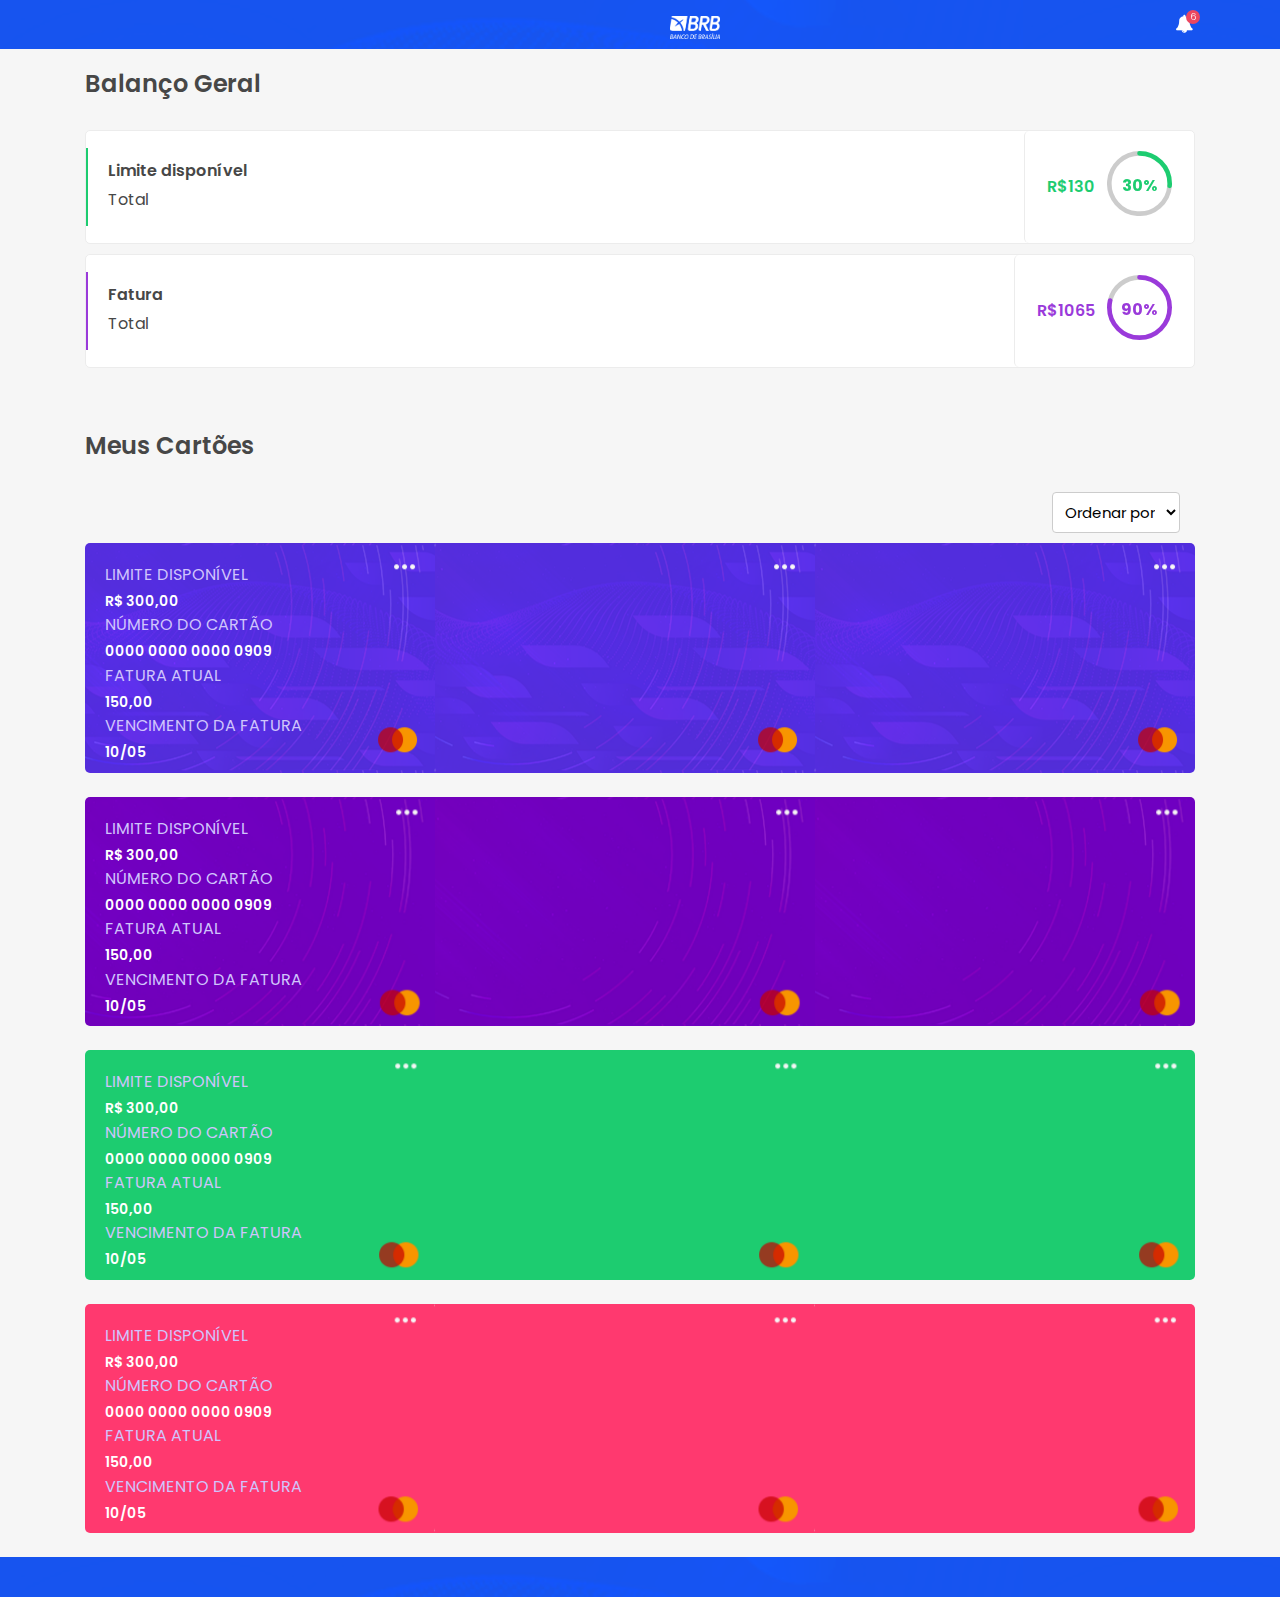
<file: home.html>
<!DOCTYPE html>
<html lang="pt-br">

<head>
    <meta charset="UTF-8">
    <meta name="viewport" content="width=device-width, initial-scale=1.0">
    <meta http-equiv="X-UA-Compatible" content="IE=edge" />
    <title>Protótipo Mirage</title>

    <!-- Stylesheet File -->
    <link rel="stylesheet" href="assets/css/vendor.css">
    <link rel="stylesheet" href="assets/css/style.css">
    <link rel="stylesheet" href="assets/css/responsive.css">
</head>

<body>
    <!-- preloader area start -->
    <div class="preloader" id="preloader">
        <div class="preloader-inner">
            <div class="spinner">
                <div class="dot1"></div>
                <div class="dot2"></div>
            </div>
        </div>
    </div>
    <!-- preloader area end -->

    <!-- header start -->
    <div class="header-area" style="background-image: url(assets/img/bg/1.png);">
        <div class="container">
            <div class="row">
                <div class="col-sm-7 col-7 text-right">
                    <a href="home.html" class="logo">
                        <img src="assets/img/logo.png" alt="logo">
                    </a>
                </div>
                <div class="col-sm-5 col-5 text-right">
                    <ul class="header-right">
                        <li>
                            <a href="#">
                                <i class="fa fa-bell animated infinite swing"></i>
                                <span class="badge">6</span>
                            </a>
                        </li>
                    </ul>
                </div>
            </div>
        </div>
    </div>
    
    <div class="goal-area pd-top-40">
        <div class="container">
            <div class="section-title">
                <h3 class="title">Balanço Geral</h3>
            </div>
            <div class="single-goal single-goal-one">
                <div class="row">
                    <div class="col-7 pr-0">
                        <div class="details">
                            <h6>Limite disponível</h6>
                            <p>Total</p>
                        </div>
                    </div>
                    <div class="col-5 pl-0">
                        <div class="circle-inner circle-inner-one">
                            <h6 class="goal-amount">R$130</h6>
                            <div class="chart-circle" data-value="0.30"><canvas width="58" height="58"></canvas>
                                <canvas width="52" height="52"></canvas>
                                <div class="chart-circle-value text-center">30%</div>
                            </div>
                        </div>
                    </div>
                </div>
            </div>
            <div class="single-goal single-goal-two">
                <div class="row">
                    <div class="col-7 pr-0">
                        <div class="details">
                            <h6>Fatura</h6>
                            <p>Total</p>
                        </div>
                    </div>
                    <div class="col-5 pl-0">
                        <div class="circle-inner circle-inner-two">
                            <h6 class="goal-amount">R$1065</h6>
                            <div class="chart-circle" data-value="0.90"><canvas width="58" height="58"></canvas>
                                <canvas width="52" height="52"></canvas>
                                <div class="chart-circle-value text-center">90%</div>
                            </div>
                        </div>
                    </div>
                </div>
            </div>
            
        </div>
    </div> 

  <!--Começo da area de cartão -->
 <div class="cart-area pd-top-15">
        <div class="container">
            <div class="section-title">
                <br>
                <h3 class="title">Meus Cartões</h3>      
            </div>
            <div class="col-sm-12 col-12 text-right">
                <select id="dropdown">
                    <option value="">Ordenar por</option>
                    <option value="opcao1">Opção 1</option>
                    <option value="opcao2">Opção 2</option>
                    <option value="opcao3">Opção 3</option>
                </select>
            </div>
            <div class="ba-cart-inner" style="background-image: url(assets/img/bg/4.png);">
                <p>Limite disponível</p>
                <h4>R$ 300,00</h4>
                <p>Número do Cartão</p>
                <h5>0000 0000 0000 0909</h5>
                <p>Fatura atual</p>
                <h5>150,00</h5>
                <p>Vencimento da Fatura</p>
                <h5>10/05</h5>
                </div>
            <br>
            <div class="ba-cart-inner" style="background-image: url(assets/img/bg/11.png);">
                <p>Limite disponível</p>
                <h4>R$ 300,00</h4>
                <p>Número do Cartão</p>
                <h5>0000 0000 0000 0909</h5>
                <p>Fatura atual</p>
                <h5>150,00</h5>
                <p>Vencimento da Fatura</p>
                <h5>10/05</h5>
            </div>
            <br>
            <div class="ba-cart-inner" style="background-image: url(assets/img/bg/13.png);">
                <p>Limite disponível</p>
                <h4>R$ 300,00</h4>
                <p>Número do Cartão</p>
                <h5>0000 0000 0000 0909</h5>
                <p>Fatura atual</p>
                <h5>150,00</h5>
                <p>Vencimento da Fatura</p>
                <h5>10/05</h5>
            </div>
            <br>
            <div class="ba-cart-inner" style="background-image: url(assets/img/bg/10.png);">
                <p>Limite disponível</p>
                <h4>R$ 300,00</h4>
                <p>Número do Cartão</p>
                <h5>0000 0000 0000 0909</h5>
                <p>Fatura atual</p>
                <h5>150,00</h5>
                <p>Vencimento da Fatura</p>
                <h5>10/05</h5>
            </div>
            <br>
            </div>      
    </div>
<!--End da area de cartão -->
    <!-- Footer Area -->
    <div class="footer-area">
        <div class="footer-top text-center" style="background-image: url(assets/img/bg/1.png);">    
        </div>
    </div>

    <!-- All Js File here -->
    <script src="assets/js/vendor.js"></script>
    <script src="assets/js/main.js"></script>
    
</body>

</html>
</file>
<file: assets/css/style.css>
@charset "UTF-8";
/*--------------------------------------------------------------
>>> TABLE OF CONTENTS:
----------------------------------------------------------------
# Global
    ## Global
    ## Mixins
    ## Theme
    ## Variables
    ## Common

# Sections
    ## Nav Bar
    ## Banner
    ## Brand Area
    ## Footer

# Elements
    ## Flaticon

--------------------------------------------------------------*/
/*----------------------------------------------
    # Typography
----------------------------------------------*/
@import url("https://fonts.googleapis.com/css?family=Poppins:300,400,400i,500,500i,600,600i,700,700&display=swap");
:root {
  --main-color: #6236ff;
  --heading-color: #474747;
  --paragraph-color: #474747;
  --heading-font: "Poppins", sans-serif;
  --body-font: "Poppins", sans-serif;
}

html {
  -webkit-text-size-adjust: 100%;
  -ms-text-size-adjust: 100%;
  overflow-x: hidden;
  font-family: var(--body-font);
}

* {
  box-sizing: border-box;
  outline: none;
  -moz-osx-font-smoothing: grayscale;
  /* Firefox */
  -webkit-font-smoothing: antialiased;
  /* WebKit  */
}

body {
  margin: 0;
  color: var(--paragraph-color);
  overflow-x: hidden;
  font-family: var(--body-font);
  background: #f6f6f6;
  font-size: 16px;
}

h1 {
  font-size: 36px;
  line-height: 1.2833333333;
}

h2 {
  font-size: 30px;
  line-height: 1.2380952381;
}

h3 {
  font-size: 24px;
  line-height: 2.0;
}

h4 {
  font-size: 14px;
  line-height: 0.6;
}

h5 {
  font-size: 14px;
  line-height: 0.6;
}

h6 {
  font-size: 16px;
  line-height: 1.2380952381;
}

h1,
h2,
h3,
h4,
h5,
h6 {
  color: var(--heading-color);
  font-family: var(--heading-font);
  font-weight: 600;
}

p {
  color: var(--paragraph-color);
  -webkit-hyphens: auto;
  hyphens: auto;
  margin-bottom: 10px;
}

a {
  color: inherit;
  text-decoration: none;
  color: var(--paragraph-color);
}

a,
a:hover,
a:focus,
a:active {
  text-decoration: none;
  outline: none;
  color: inherit;
}

pre {
  word-break: break-word;
}

a i {
  padding: 0 2px;
}

img {
  max-width: 100%;
}

ol {
  counter-reset: counter;
  padding-left: 0;
}

ol li {
  list-style: none;
  margin-bottom: 1rem;
}

ol li:before {
  counter-increment: counter;
  content: counter(counter);
  font-weight: 500;
  margin-right: 10px;
}

/*input and button type focus outline disable*/
input[type=text]:focus,
input[type=email]:focus,
input[type=url]:focus,
input[type=password]:focus,
input[type=search]:focus,
input[type=tel]:focus,
input[type=number]:focus,
textarea:focus,
input[type=button]:focus,
input[type=reset]:focus,
input[type=submit]:focus,
select:focus {
  outline: none;
  box-shadow: none;
  border: 1px solid #ddd;
}

.no-gutter.row,
.no-gutter.container,
.no-gutter.container-fluid {
  margin-left: 0;
  margin-right: 0;
  padding-left: 0;
  padding-right: 0;
}

.no-gutter > [class^=col-] {
  padding-left: 0;
  padding-right: 0;
}

.no-gutter[class^=col-] {
  padding-left: 0;
  padding-right: 0;
}

.h-100vh {
  height: 100vh;
}

code {
  color: #faa603;
}

.check-list {
  margin: 0;
  padding: 0;
  list-style: none;
}
.check-list li {
  display: block;
  padding-left: 20px;
  position: relative;
  z-index: 0;
}
.check-list li:after {
  position: absolute;
  left: 0;
  top: 0;
  font-family: "fontawesome";
  content: "";
  color: var(--main-color);
}

.site-main .comment-navigation,
.site-main .posts-navigation,
.site-main .post-navigation {
  clear: both;
}

.comment-navigation .nav-previous,
.posts-navigation .nav-previous,
.post-navigation .nav-previous {
  float: left;
  width: 50%;
}

.comment-navigation .nav-next,
.posts-navigation .nav-next,
.post-navigation .nav-next {
  float: right;
  text-align: right;
  width: 50%;
}

.comment-navigation .nav-previous > a,
.posts-navigation .nav-previous > a,
.post-navigation .nav-previous > a,
.comment-navigation .nav-next > a,
.posts-navigation .nav-next > a,
.post-navigation .nav-next > a {
  transition: 0.3s ease-in;
}

.comment-navigation .nav-previous:hover > a,
.posts-navigation .nav-previous:hover > a,
.post-navigation .nav-previous:hover > a,
.comment-navigation .nav-next:hover > a,
.posts-navigation .nav-next:hover > a,
.post-navigation .nav-next:hover > a {
  color: var(--main-color);
}

.comment-list li {
  list-style: none;
}

.h-100vh {
  height: 100vh;
}

.position-relative {
  position: relative;
}

/*--------------------------------------------------------------
# Accessibility
--------------------------------------------------------------*/
/* Text meant only for screen readers. */
.screen-reader-text {
  border: 0;
  clip: rect(1px, 1px, 1px, 1px);
  -webkit-clip-path: inset(50%);
          clip-path: inset(50%);
  height: 1px;
  margin: -1px;
  overflow: hidden;
  padding: 0;
  position: absolute !important;
  width: 1px;
  word-wrap: normal !important;
  /* Many screen reader and browser combinations announce broken words as they would appear visually. */
}

.screen-reader-text:focus {
  background-color: #f1f1f1;
  border-radius: 3px;
  box-shadow: 0 0 2px 2px rgba(0, 0, 0, 0.6);
  clip: auto !important;
  -webkit-clip-path: none;
          clip-path: none;
  color: #21759b;
  display: block;
  font-size: 15px;
  font-size: 0.875rem;
  font-weight: bold;
  height: auto;
  left: 5px;
  line-height: normal;
  padding: 15px 23px 14px;
  text-decoration: none;
  top: 5px;
  width: auto;
  z-index: 100000;
  /* Above WP toolbar. */
}

/* Do not show the outline on the skip link target. */
#content[tabindex="-1"]:focus {
  outline: 0;
}

/*--------------------------------------------------------------
# Globals
--------------------------------------------------------------*/
/*--------------------------------------------------------------
# Alignments
--------------------------------------------------------------*/
.alignleft {
  float: left;
  clear: both;
  margin-right: 20px;
}

.alignright {
  float: right;
  clear: both;
  margin-left: 20px;
}

.aligncenter {
  clear: both;
  display: block;
  margin: 0 auto 1.75em;
}

.alignfull {
  margin: 1.5em 0;
  max-width: 100%;
}

.alignwide {
  max-width: 1100px;
}

/*--------------------------------------------------------------
# Clearings
--------------------------------------------------------------*/
.clear:before,
.clear:after,
.entry-content:before,
.entry-content:after,
.comment-content:before,
.comment-content:after,
.site-header:before,
.site-header:after,
.site-content:before,
.site-content:after,
.site-footer:before,
.site-footer:after {
  content: "";
  display: table;
  table-layout: fixed;
}

.clear:after,
.entry-content:after,
.comment-content:after,
.site-header:after,
.site-content:after,
.site-footer:after {
  clear: both;
}

/*--------------------------------------------------------------
## Posts and pages
--------------------------------------------------------------*/
.sticky {
  display: block;
}

.updated:not(.published) {
  display: none;
}

/*--------------------------------------------------------------
# Media
--------------------------------------------------------------*/
.page-content .wp-smiley,
.entry-content .wp-smiley,
.comment-content .wp-smiley {
  border: none;
  margin-bottom: 0;
  margin-top: 0;
  padding: 0;
}

/* Make sure embeds and iframes fit their containers. */
embed,
iframe,
object {
  max-width: 100%;
}

/* Make sure logo link wraps around logo image. */
.custom-logo-link {
  display: inline-block;
}

/*--------------------------------------------------------------
## Captions
--------------------------------------------------------------*/
.wp-caption {
  margin-bottom: 1.5em;
  max-width: 100%;
  clear: both;
}

.wp-caption img[class*=wp-image-] {
  display: block;
  margin-left: auto;
  margin-right: auto;
}

.wp-caption .wp-caption-text {
  margin: 0.8075em 0;
}

.wp-caption-text {
  text-align: center;
}

/*----------------------------------------
    # Unit test
------------------------------------------*/
.wp-link-pages a {
  margin: 0 5px;
  transition: 0.3s ease-in;
}

.wp-link-pages {
  margin-bottom: 30px;
  margin-top: 25px;
}

.wp-link-pages span,
.wp-link-pages a {
  border: 1px solid #e2e2e2;
  padding: 5px 15px;
  display: inline-block;
}

.wp-link-pages .current,
.wp-link-pages a:hover {
  background-color: var(--main-color);
  color: #fff;
  border-color: var(--main-color);
}

.wp-link-pages span:first-child {
  margin-right: 5px;
}

dl,
ol,
ul {
  padding-left: 15px;
}

.post-password-form input {
  display: block;
  border: 1px solid #e2e2e2;
  height: 50px;
  border-radius: 3px;
  padding: 0 20px;
}

.post-password-form label {
  font-weight: 600;
  color: #333;
}

.post-password-form input[type=submit] {
  width: 100px;
  height: 50px;
  background-color: var(--main-color);
  color: #fff;
  font-size: 15px;
  font-weight: 600;
  letter-spacing: 1px;
  border: none;
  cursor: pointer;
  transition: 0.3s ease-in;
}

.post-password-form input[type=submit]:hover {
  background-color: #121A2F;
}

/*---------------------------------------
    ## Back Top
---------------------------------------*/
.custom-gutters-20 > .col,
.custom-gutters-20 > [class*=col-] {
  padding-right: 10px;
  padding-left: 10px;
}

.back-to-top {
  position: fixed;
  right: 30px;
  bottom: 30px;
  width: 50px;
  height: 50px;
  color: #fff;
  background-color: #6236ff;
  text-align: center;
  line-height: 60px;
  border-radius: 50%;
  z-index: 99;
  font-size: 30px;
  cursor: pointer;
  box-shadow: 0 0 5px rgba(0, 0, 0, 0.1);
  display: none;
}
.back-to-top i {
  animation: scrolltop 2s infinite;
}

@keyframes scrolltop {
  from {
    transform: translate3d(0, 0px, 0);
    filter: alpha(opacity=0);
    opacity: 0;
    -ms-filter: "progid:DXImageTransform.Microsoft.Alpha(Opacity=0)";
  }
  10% {
    transform: translate3d(0, -3px, 0);
    filter: alpha(opacity=100);
    opacity: 1;
    -ms-filter: "progid:DXImageTransform.Microsoft.Alpha(Opacity=100)";
  }
  to {
    transform: translate3d(0, -15px, 0);
    filter: alpha(opacity=0);
    opacity: 0;
    -ms-filter: "progid:DXImageTransform.Microsoft.Alpha(Opacity=0)";
  }
}
/*-------------------------
    ## Common Padding Css
---------------------------*/
.pd-top-36 {
  padding-top: 36px;
}

.pd-top-40 {
  padding-top: 40px;
}

.pd-bottom-35 {
  padding-bottom: 35px;
}

.pd-bottom-40 {
  padding-bottom: 40px;
}

.mg-top-30 {
  margin-top: 30px;
}

.mg-top-50 {
  margin-top: 51px;
}

.mg-top-35 {
  margin-top: 35px;
}

.mg-top-40 {
  margin-top: 40px;
}

.mg-bottom-35 {
  margin-bottom: 35px;
}

.mg-bottom-40 {
  margin-bottom: 40px;
}

/*---------------------------------------
    ## Button
---------------------------------------*/
.btn {
  border: 0;
  height: 50px;
  line-height: 50px;
  font-size: 14px;
  padding: 0 25px;
  transition: all 0.3s ease-in;
  border-radius: 4px;
}
.btn:hover {
  color: #fff;
  opacity: 0.7;
}
.btn:focus {
  box-shadow: none;
  color: #fff;
  outline: 0;
  opacity: 0.7;
}
.btn:active {
  box-shadow: none;
  color: #fff;
  outline: 0;
  opacity: 0.7;
}
.btn i {
  padding-left: 10px;
}

.btn-large {
  border: 0;
  height: 70px;
  line-height: 70px;
  font-size: 20px;
  padding: 0 25px;
  transition: all 0.3s ease-in;
  border-radius: 5px;
  font-weight: 500;
  display: inline-block;
  text-align: center;
}
.btn-large:hover {
  color: #fff;
  opacity: 0.7;
}
.btn-large:focus {
  box-shadow: none;
  color: #fff;
  outline: 0;
  opacity: 0.7;
}
.btn-large:active {
  box-shadow: none;
  color: #fff;
  outline: 0;
  opacity: 0.7;
}
.btn-large i {
  padding-left: 10px;
}

.btn-gray {
  color: #fff;
  background: #dadada;
}

.btn-blue {
  color: #fff;
  background: #6236ff;
}

.btn-red {
  background: #f9376c;
  color: #fff;
}

.btn-purple {
  background: #7c00cf;
  color: #fff;
}

.btn-green {
  background: #1dcc70;
  color: #fff;
}

.readmore-btn {
  color: #6236ff;
  font-weight: 600;
  font-size: 16px;
  transition: 0.4s;
}

.btn-content-text {
  font-size: 14px;
  font-weight: 500;
}
.btn-content-text a {
  color: #ff396f;
}

/*-------------------------
    ## Background
---------------------------*/
.bg-gray {
  background: #f2f2f2;
}

.bg-user-setting:after {
  background-image: url("/../assets/img/bg/9.png") !important;
  background-size: cover !important;
  background-position: center !important;
  border-radius: 5px;
}

.bg-transaction-details::after {
  background-image: url("../../assets/img/bg/8.png") !important;
  background-size: cover !important;
  background-position: center !important;
  border-radius: 5px;
}

/*-------------------------
    ## section-title
---------------------------*/
.section-title {
  margin-bottom: 14px;
  overflow: hidden;
}
.section-title .title {
  padding-top: 20px;
  font-size: 24px;
  font-weight: 600;
  float: left;
  display: inline-block;
}
.section-title a {
  float: right;
  padding-top: 7px;
  color: #6236ff;
}
.section-title a i {
  font-size: 20px;
}
.section-title a.sub-delete {
  color: #ff396f;
}
.section-title.style-two .title {
  color: #fff;
}
.section-title.style-two a {
  color: #fff;
}
.section-title.style-three .title {
  float: none;
}
.section-title .count-title {
  color: #fff;
  background: #1dcc70;
  height: 28px;
  width: 28px;
  line-height: 28px;
  font-size: 15px;
  font-weight: 500;
  text-align: center;
  padding-top: 0;
  border-radius: 3px;
  display: inline-block;
}
.section-title .goal-title {
  color: #292929;
  background: #fff;
  display: inline-block;
  padding: 2px 4px;
}

/*-------------------------
    ## social-area Css
---------------------------*/
.social-area {
  list-style: none;
  padding: 0;
  margin: 0;
  display: inline-flex;
}
.social-area li {
  margin-right: 14px;
}
.social-area li a {
  border: 1px solid red;
  color: red;
  border-radius: 50%;
  height: 45px;
  width: 45px;
  line-height: 45px;
  text-align: center;
  transition: all 0.3s ease-in;
  display: block;
  font-size: 18px;
}
.social-area li a:hover {
  border: 1px solid #fff;
  background: #fff;
  box-shadow: 0px 0px 30px 0px rgba(204, 204, 204, 0.78);
}
.social-area li a:hover i {
  color: red;
}
.social-area li:last-child {
  margin-right: 0;
}

/*-------------------------
    ## Common Input Css
---------------------------*/
.single-input-wrap {
  position: relative;
}
.single-input-wrap .single-input {
  width: 65%;
  height: 60px;
  background: #fff;
  border: 1px solid #eaeaea;
  border-radius: 50px;
  box-shadow: 0px 22px 85.85px 15.15px rgba(223, 223, 223, 0.49);
  padding: 0 40px;
  font-size: 16px;
  color: red;
  line-height: 60px;
  margin-right: 8px;
  margin-bottom: 0;
}
.single-input-wrap .single-input:active, .single-input-wrap .single-input:focus {
  box-shadow: 0px 22px 85.85px 15.15px rgba(223, 223, 223, 0.49);
  outline: 0;
  border: 1px solid #eaeaea;
}
.single-input-wrap .single-input::placeholder {
  color: red;
}
.single-input-wrap .btn {
  box-shadow: 0px 22px 85.85px 15.15px rgba(223, 223, 223, 0.49);
}

/*-------------------------
    ## Preloader Css
---------------------------*/
.pre-wrap {
  position: fixed;
  content: "";
  transform: translate(-100%, -240%);
  font-size: 62px;
}

.preloader-inner {
  position: fixed;
  left: 0;
  top: 0;
  z-index: 999999999999;
  background-color: rgba(2, 48, 71, 0.8);
  width: 100%;
  height: 100%;
  display: flex;
  align-items: center;
  justify-content: center;
}
.preloader-inner .cancel-preloader {
  position: absolute;
  bottom: 30px;
  right: 30px;
}
.preloader-inner .cancel-preloader a {
  background-color: #fff;
  font-weight: 600;
  text-transform: capitalize;
  color: var(--main-color);
  width: 200px;
  height: 50px;
  text-align: center;
  line-height: 50px;
  border-radius: 30px;
  display: block;
  transition: all 0.3s ease-in;
}
.preloader-inner .cancel-preloader a:hover {
  background-color: var(--heading-color);
  color: #fff;
}

.spinner {
  margin: 120px auto;
  width: 60px;
  height: 60px;
  position: relative;
  text-align: center;
  animation: sk-rotate 2s infinite linear;
}

.dot1,
.dot2 {
  width: 60%;
  height: 60%;
  display: inline-block;
  position: absolute;
  top: 0;
  background-color: var(--main-color);
  border-radius: 100%;
  animation: sk-bounce 2s infinite ease-in-out;
}

.dot2 {
  top: auto;
  bottom: 0;
  animation-delay: -1s;
}
@keyframes sk-rotate {
  100% {
    transform: rotate(360deg);
    -webkit-transform: rotate(360deg);
  }
}
@keyframes sk-bounce {
  0%, 100% {
    transform: scale(0);
    -webkit-transform: scale(0);
  }
  50% {
    transform: scale(1);
    -webkit-transform: scale(1);
  }
}
/*----------------------------------------
  ## Search Popup
----------------------------------------*/
.search-popup.active .search-form {
  visibility: visible;
  opacity: 1;
}

.search-popup .search-form {
  min-width: 600px;
  position: fixed;
  top: 50%;
  left: 50%;
  transition: 0.5s ease;
  visibility: hidden;
  opacity: 0;
  /* IE 9 */
  /* Chrome, Safari, Opera */
  transform: translate(-50%, -50%);
  z-index: 99999;
}

.search-popup .search-form .form-group .form-control {
  border: none;
  border-top-right-radius: 6px;
  border-bottom-right-radius: 6px;
  height: 54px;
  padding: 0 100px 0 30px;
}

.search-popup .search-form .submit-btn {
  position: absolute;
  right: 0;
  top: 0;
  border: 0;
  width: 60px;
  height: 54px;
  border-top-right-radius: 5px;
  border-bottom-right-radius: 5px;
  background-color: var(--main-color);
  transition: all 0.3s ease-in;
  padding: 0;
  text-align: center;
  color: #fff;
}
.search-popup .search-form .submit-btn:hover {
  background-color: var(--heading-color);
}

.body-overlay {
  position: fixed;
  width: 100%;
  height: 100%;
  display: block;
  background-color: rgba(0, 0, 0, 0.99);
  z-index: 99999;
  content: "";
  left: 100%;
  top: 0;
  visibility: hidden;
  opacity: 0;
  transition: all 0.4s ease-in;
  cursor: url([data-uri]), progress;
}

/********** single-switch **********/
.single-switch {
  float: left;
  display: flex;
}
.single-switch .switch-title {
  margin-top: 4px;
  color: #7B7A7A;
}
.single-switch label {
  margin-bottom: 0;
  margin: 0 5px;
}
.single-switch .switch {
  position: relative;
  display: inline-block;
  width: 52px;
  height: 26px;
}
.single-switch .switch input {
  opacity: 0;
  width: 0;
  height: 0;
}
.single-switch .slider {
  position: absolute;
  cursor: pointer;
  top: 0;
  left: 0;
  right: 0;
  bottom: 0;
  background: #eaeaea;
  transition: 0.4s;
}
.single-switch .slider:before {
  position: absolute;
  content: "";
  height: 20px;
  width: 20px;
  left: 3px;
  bottom: 3px;
  background-color: #6236ff;
  transition: 0.4s;
}
.single-switch input:checked + .slider {
  background-color: #eaeaea;
}
.single-switch input:focus + .slider {
  box-shadow: none;
}
.single-switch input:checked + .slider:before {
  transform: translateX(26px);
}
.single-switch .slider.round {
  border-radius: 34px;
}
.single-switch .slider.round:before {
  border-radius: 50%;
}

/********** auto nitification **********/
.fade-modal-nitification .modal-dialog {
  margin: 0 auto;
  width: 100%;
  max-width: 100%;
}
.fade-modal-nitification .ba-bill-pay-inner {
  border: 0;
  margin-bottom: 10px;
}
.fade-modal-nitification .modal-content {
  border-radius: 0;
}

/*---------------------------------------------------
    Header style
----------------------------------------------------*/
.page-title {
  background: #fff;
  padding: 12px 0;
  overflow: hidden;
  font-weight: 500;
}

.ba-page-name h3 {
  color: #fff;
  background: #ff396f;
  padding: 17px;
  margin-bottom: 0;
}

.header-area {
  padding: 10px 0;
  position: fixed;
  width: 100%;
  z-index: 9;
}
.header-area .menu-bar {
  margin-top: 5px;
  color: #fff;
}
.header-area .logo {
  margin-top: 5px;
  display: inline-block;
}
.header-area .menu-back-page {
  margin-top: 6px;
  color: #fff;
  font-size: 20px;
}
.header-area .page-name {
  margin-top: 5px;
  color: #fff;
}
.header-area .header-search {
  margin-top: 5px;
  color: #fff;
  cursor: pointer;
}

.header-right {
  display: inline-flex;
  margin: 0;
  padding: 0;
}
.header-right li {
  display: inline-flex;
  align-self: center;
  list-style: none;
  margin-left: 10px;
}
.header-right li a {
  font-size: 18px;
  font-weight: 300;
  color: #fff;
  position: relative;
}
.header-right li a .badge {
  width: 15px;
  height: 15px;
  line-height: 11px;
  font-size: 9px;
  font-weight: 300;
  text-align: center;
  position: absolute;
  right: -5px;
  top: 0;
  border-radius: 50%;
  background: #ec4760;
}
.header-right li .header-user {
  margin-left: 8px;
}
.header-right li .header-user img {
  border-radius: 50%;
}

/************ navbar style *************/
.ba-navbar {
  width: 370px;
  position: fixed;
  left: -370px;
  top: 0;
  transition: 0.5s;
  z-index: 9;
  background: #f6f6f6;
  height: 100vh;
  overflow-y: scroll;
}
.ba-navbar .ba-navbar-user {
  padding: 35px 20px;
  position: relative;
  background: #fff;
  margin-bottom: 20px;
  display: flex;
  align-items: center;
}
.ba-navbar .ba-navbar-user .thumb {
  margin-right: 10px;
}
.ba-navbar .ba-navbar-user .menu-close {
  position: absolute;
  right: 20px;
  top: 50%;
  transform: translateY(-50%);
  display: inline-block;
  height: 30px;
  width: 30px;
  line-height: 30px;
  text-align: center;
  background: #fafafa;
  border-radius: 50%;
  color: #6236ff;
  cursor: pointer;
}
.ba-navbar .ba-navbar-user p {
  margin-bottom: 0;
}
.ba-navbar .ba-add-balance-title {
  margin: 0 20px;
  padding: 16px 20px 15px 20px;
}
.ba-navbar .ba-add-balance-title h5 {
  color: #292929;
}
.ba-navbar .ba-add-balance-title.style-two {
  margin-top: 20px;
}
.ba-navbar .ba-main-menu {
  border-top: 1px solid #ececec;
  margin-top: 20px;
  padding: 20px;
}
.ba-navbar .ba-main-menu h5 {
  margin-bottom: 20px;
}
.ba-navbar .ba-main-menu ul {
  margin: 0;
  padding: 0;
  margin-bottom: 38px;
}
.ba-navbar .ba-main-menu ul li {
  display: block;
  list-style: none;
  margin-bottom: 13px;
}
.ba-navbar .ba-main-menu ul li a {
  position: relative;
  padding-left: 25px;
  display: block;
  transition: all 0.3s ease-in;
}
.ba-navbar .ba-main-menu ul li a:before {
  content: "";
  position: absolute;
  width: 15px;
  height: 2px;
  left: 0;
  top: 10px;
  background: #7c00cf;
}
.ba-navbar .ba-main-menu ul li a:after {
  content: "";
  position: absolute;
  right: 0;
  top: 0;
  font-family: fontAwesome;
}
.ba-navbar .ba-main-menu ul li a:hover {
  color: #7c00cf;
}
.ba-navbar .ba-main-menu ul li a:hover:after {
  color: #7c00cf;
}
.ba-navbar .ba-main-menu .btn {
  width: 100%;
  font-weight: 400;
}
.ba-navbar.ba-navbar-show {
  left: 0;
  transition: 0.5s;
}

/*---------------------------------------------------
  ## Search Popup
---------------------------------------------------*/
.search-popup.active .search-form {
  visibility: visible;
  opacity: 1;
}

.search-popup .search-form {
  min-width: 92%;
  position: fixed;
  top: 50%;
  left: 50%;
  transition: 0.5s ease;
  visibility: hidden;
  opacity: 0;
  /* IE 9 */
  /* Chrome, Safari, Opera */
  transform: translate(-50%, -50%);
  z-index: 99999;
}

.search-popup .search-form .form-group .form-control {
  border: none;
  border-top-right-radius: 6px;
  border-bottom-right-radius: 6px;
  height: 54px;
  padding: 0 100px 0 30px;
}

.search-popup .search-form .submit-btn {
  position: absolute;
  right: 0;
  top: 0;
  border: 0;
  width: 60px;
  height: 54px;
  border-top-right-radius: 5px;
  border-bottom-right-radius: 5px;
  background-color: red;
  transition: all 0.3s ease-in;
  padding: 0;
  text-align: center;
  color: #fff;
}
.search-popup .search-form .submit-btn:hover {
  background-color: red;
}

.body-overlay {
  position: fixed;
  width: 100%;
  height: 100%;
  display: block;
  background-color: rgba(0, 0, 0, 0.54);
  z-index: 99999;
  content: "";
  left: 100%;
  top: 0;
  visibility: hidden;
  opacity: 0;
  transition: all 0.4s ease-in;
  cursor: url([data-uri]), progress;
}

.body-overlay.active {
  visibility: visible;
  opacity: 0.8;
  left: 0;
}

.animated {
  animation-duration: 1s;
  animation-fill-mode: both;
}

.animated.infinite {
  animation-iteration-count: infinite;
}

@keyframes swing {
  20% {
    transform: rotate3d(0, 0, 1, 15deg);
  }
  40% {
    transform: rotate3d(0, 0, 1, -10deg);
  }
  60% {
    transform: rotate3d(0, 0, 1, 5deg);
  }
  80% {
    transform: rotate3d(0, 0, 1, -5deg);
  }
  to {
    transform: rotate3d(0, 0, 1, 0deg);
  }
}
.swing {
  transform-origin: top center;
  animation-name: swing;
}

@keyframes bounce {
  from, 20%, 53%, 80%, to {
    animation-timing-function: cubic-bezier(0.215, 0.61, 0.355, 1);
    transform: translate3d(0, 0, 0);
  }
  40%, 43% {
    animation-timing-function: cubic-bezier(0.755, 0.05, 0.855, 0.06);
    transform: translate3d(0, -30px, 0);
  }
  70% {
    animation-timing-function: cubic-bezier(0.755, 0.05, 0.855, 0.06);
    transform: translate3d(0, -15px, 0);
  }
  90% {
    transform: translate3d(0, -4px, 0);
  }
}
.bounce {
  animation-name: bounce;
  transform-origin: center bottom;
}

@keyframes pulse {
  from {
    transform: scale3d(1, 1, 1);
  }
  50% {
    transform: scale3d(1.1, 1.1, 1.1);
  }
  to {
    transform: scale3d(1, 1, 1);
  }
}
.pulse {
  animation-name: pulse;
}

.header-right li a .badge {
  display: block;
  width: 14px;
  height: 14px;
  border-radius: 50%;
  box-shadow: 0 0 0 rgba(255, 255, 255, 0);
  animation: BadgePulse 1.8s infinite;
}
@keyframes BadgePulse {
  0% {
    box-shadow: 0 0 0 0 rgba(255, 255, 255, 0.4);
  }
  70% {
    box-shadow: 0 0 0 10px rgba(255, 255, 255, 0);
  }
  100% {
    box-shadow: 0 0 0 20px rgba(255, 255, 255, 0);
  }
}
/*---------------------------------------------------
	banner style
----------------------------------------------------*/
.balance-area-bg {
  position: relative;
}
.balance-area-bg:after {
  content: "";
  position: absolute;
  width: 100%;
  height: 60%;
  left: 0;
  top: 0;
  background: #fff;
  border: 1px solid #ececec;
  z-index: -1;
  border-radius: 6px;
}
.balance-area-bg .edit-title {
  position: absolute;
  right: 10px;
  top: 10px;
  color: #fff;
  font-weight: 500;
}

.balance-area-bg-home:after {
  background-image: url("../../assets/img/bg/8.png") !important;
  background-size: cover;
}
.balance-area-bg-home .balance-title h6 {
  color: #fff;
}

.bg-user-setting::after {
  background-image: url("../../assets/img/bg/9.png") !important;
}

.balance-title {
  padding: 18px 0 12px 0;
}

.ba-balance-inner {
  border: 1px solid #ececec;
  margin: 0 45px;
  padding: 20px;
  border-radius: 6px;
}
.ba-balance-inner .icon {
  height: 50px;
  width: 50px;
  display: inline-block;
  line-height: 48px;
  box-shadow: 0px 0px 29px 0px rgba(104, 62, 254, 0.82);
  border-radius: 50%;
  background: #6236ff;
  margin-bottom: 13px;
}
.ba-balance-inner .icon i {
  font-size: 30px;
  color: #fff;
  padding-top: 8px;
}
.ba-balance-inner .title {
  color: #292929;
  margin-bottom: 7px;
}
.ba-balance-inner .amount {
  color: #0114a7;
  margin-bottom: 0;
}

/*---------------------------------------------------
	all section style
----------------------------------------------------*/
.ba-add-balance-title {
  border-left: 2px solid #6236ff;
  border-right: 2px solid #6236ff;
  background: #fff;
  padding: 18px 20px 17px 20px;
  display: block;
  overflow: hidden;
}
.ba-add-balance-title h5 {
  color: #6236ff;
  margin-bottom: 0;
  float: left;
}
.ba-add-balance-title i {
  color: #6236ff;
  float: right;
  padding-top: 3px;
}
.ba-add-balance-title p {
  color: #6236ff;
  float: right;
  padding-top: 3px;
  font-weight: 600;
  margin-bottom: 0;
}

.ba-add-balance-inner {
  border: 1px solid #ececec;
  padding: 20px 22px 0 22px;
  border-radius: 6px;
}
.ba-add-balance-inner .btn {
  width: 100%;
  margin-bottom: 20px;
}

.ba-add-balance-btn {
  cursor: pointer;
}

.add-balance-inner-wrap {
  width: 100%;
  position: fixed;
  left: 0;
  bottom: -500px;
  transition: 0.5s;
  z-index: 10;
  background: #fff;
}
.add-balance-inner-wrap.add-balance-inner-wrap-show {
  bottom: 0;
  transition: 0.5s;
}

/********** single-goal ***********/
.single-goal {
  border: 1px solid #ececec;
  border-radius: 5px;
  margin-bottom: 10px;
  background: #fff;
  position: relative;
}
.single-goal:after {
  content: "";
  position: absolute;
  width: 2px;
  height: 70%;
  left: 0;
  top: 15%;
}
.single-goal .chart-circle {
  position: relative;
}
.single-goal .chart-circle canvas + canvas {
  display: none;
}
.single-goal .chart-circle .chart-circle-value {
  position: absolute;
  left: 50%;
  top: 50%;
  transform: translate(-50%, -55%);
  font-weight: 700;
}
.single-goal.single-goal-one:after {
  background: #1dcc70;
}
.single-goal.single-goal-one .chart-circle-value {
  color: #1dcc70;
}
.single-goal.single-goal-one .goal-amount {
  color: #1dcc70;
}
.single-goal.single-goal-two:after {
  background: #9a3ada;
}
.single-goal.single-goal-two .chart-circle-value {
  color: #9a3ada;
}
.single-goal.single-goal-two .goal-amount {
  color: #9a3ada;
}
.single-goal.single-goal-three:after {
  background: #ff396f;
}
.single-goal.single-goal-three .chart-circle-value {
  color: #ff396f;
}
.single-goal.single-goal-three .goal-amount {
  color: #ff396f;
}
.single-goal.single-goal-four:after {
  background: #6236ff;
}
.single-goal.single-goal-four .chart-circle-value {
  color: #6236ff;
}
.single-goal.single-goal-four .goal-amount {
  color: #6236ff;
}
.single-goal .circle-inner {
  display: flex;
  text-align: center;
  float: right;
  border-left: 1px solid #ececec;
  border-radius: 5px;
  padding: 20px 22px;
}
.single-goal .circle-inner h6 {
  display: flex;
  margin-bottom: 0;
  align-self: center;
  margin-right: 12px;
}
.single-goal .details {
  margin-top: 10px;
  padding: 20px 22px;
}
.single-goal .details h6 {
  margin-bottom: 7px;
}
.single-goal .details p {
  margin-bottom: 0;
}

/************* history style ***************/
.ba-history-inner {
  padding: 20px 22px 0 22px;
  border: 1px solid #ececec;
  background: #fff;
  border-radius: 5px;
}

.ba-single-history {
  border: 1px solid #ececec;
  padding: 20px;
  margin-bottom: 20px;
  border-radius: 5px;
}
.ba-single-history h5 {
  margin-bottom: 0;
}

.ba-single-history-one h5 {
  color: #6236ff;
}

.ba-single-history-two h5 {
  color: #ff396f;
}

.ba-single-history-three h5 {
  color: #7c00cf;
}

.ba-single-history-four h5 {
  color: #1dcc70;
}

/******** ba-cart-inner ********/
.ba-cart-inner {
  border-radius: 5px;
  padding: 20px 20px 8px 20px;
  background-position: 100%;
}
.ba-cart-inner p {
  text-transform: uppercase;
  color: #d0c4fc;
}
.ba-cart-inner h4,
.ba-cart-inner h5 {
  color: #ffffff;
}

/********** single-transaction **********/
.ba-single-transaction {
  display: flex;
  align-self: center;
  border: 1px solid #ececec;
  padding: 20px;
  border-radius: 5px;
  background: #fff;
  position: relative;
  margin-bottom: 10px;
}
.ba-single-transaction .thumb {
  background: #f6f6f6;
  border: 1px solid #ececec;
  width: 70px;
  height: 60px;
  border-radius: 5px;
  text-align: center;
  line-height: 60px;
  margin-right: 12px;
}
.ba-single-transaction .details {
  align-self: center;
}
.ba-single-transaction p {
  margin-bottom: 0;
  font-size: 12px;
}
.ba-single-transaction .amount {
  position: absolute;
  right: 20px;
  top: 50%;
  margin-top: -9px;
  color: #ff396f;
  margin-bottom: 0;
}
.ba-single-transaction.style-two .amount {
  background: #d5c9ff;
  height: 100%;
  position: absolute;
  right: 0;
  top: 9px;
  justify-content: center;
  display: flex;
  align-items: center;
  width: 80px;
  border-radius: 5px;
  color: #6236ff;
}

.transaction-inner {
  margin: 0;
  padding: 0;
}
.transaction-inner li {
  list-style: none;
}
.transaction-inner li:nth-child(1).style-two .amount {
  background: #d5c9ff;
  color: #6236ff;
}
.transaction-inner li:nth-child(2).style-two .amount {
  background: #c8ffe2;
  color: #1dcc70;
}
.transaction-inner li:nth-child(3).style-two .amount {
  background: #ffcad8;
  color: #ff396f;
}
.transaction-inner li:nth-child(4).style-two .amount {
  background: #efd6ff;
  color: #7c00cf;
}
.transaction-inner li:last-child {
  margin-bottom: 0;
}

.bg-transaction-details h6 {
  color: #fff;
}

.transaction-details-inner {
  margin: 0;
  padding: 0;
  border: 1px solid #ececec;
  overflow: hidden;
}
.transaction-details-inner li {
  list-style: none;
  display: block;
  overflow: hidden;
  border-bottom: 1px solid #ececec;
  background: #fff;
  padding: 20px 15px;
  font-size: 16px;
  font-weight: 500;
}
.transaction-details-inner li:last-child {
  border-bottom: 0;
}
.transaction-details-inner li a {
  display: block;
  overflow: hidden;
}
.transaction-details-inner .transaction-details-title {
  background: #1dcc70;
  color: #fff;
  padding: 15px 15px;
}
.transaction-details-inner .transaction-details-title .float-left {
  padding-top: 6px;
}
.transaction-details-inner .transaction-details-title i {
  font-size: 35px;
}

/*********** send-money ***********/
.send-money-area {
  background-size: cover;
  background-repeat: no-repeat;
}

.send-money-slider .single-send-money {
  background: #f4f4f4;
  padding: 10px 10px 8px 10px;
  text-align: center;
  border-radius: 6px;
}
.send-money-slider .single-send-money img {
  width: auto;
  margin: 0 auto;
}
.send-money-slider .single-send-money p {
  margin-top: 5px;
  margin-bottom: 0;
  font-size: 12px;
  font-weight: 600;
}

/********** bill-pay-area **********/
.ba-bill-pay-inner {
  border: 1px solid #ececec;
  padding: 20px;
  border-radius: 5px;
  background: #fff;
  margin-bottom: 10px;
}
.ba-bill-pay-inner .ba-single-bill-pay {
  display: flex;
  align-self: center;
  position: relative;
  margin-bottom: 20px;
}
.ba-bill-pay-inner .ba-single-bill-pay .thumb {
  background: #f6f6f6;
  border: 1px solid #ececec;
  width: 70px;
  height: 60px;
  border-radius: 5px;
  text-align: center;
  line-height: 60px;
  margin-right: 12px;
}
.ba-bill-pay-inner .ba-single-bill-pay .details {
  align-self: center;
}
.ba-bill-pay-inner .ba-single-bill-pay p {
  margin-bottom: 0;
  font-size: 12px;
}
.ba-bill-pay-inner .amount-inner {
  overflow: hidden;
  border-top: 1px solid #ececec;
  padding-top: 20px;
}
.ba-bill-pay-inner .amount-inner h5 {
  float: left;
  display: inline-block;
  margin-bottom: 0;
  color: #6236ff;
  margin-top: 6px;
}
.ba-bill-pay-inner .amount-inner h5 i {
  margin-right: 5px;
}
.ba-bill-pay-inner .amount-inner a {
  float: right;
  display: inline-block;
  margin-bottom: 0;
  height: 35px;
  line-height: 35px;
}

/******* blog style ********/
.blog-area {
  background: #fff;
  background-size: cover;
  background-repeat: no-repeat;
}

.single-blog {
  border-bottom: 4px solid #6236ff;
  margin-bottom: 30px;
  border-radius: 6px;
  overflow: hidden;
}
.single-blog .details {
  padding: 20px;
  background: #f6f6f6;
}
.single-blog .details a {
  font-weight: 600;
  transition: all 0.3s ease-in;
}
.single-blog .details a:hover {
  color: #6236ff;
}

.blog-details-inner {
  background: #fff;
  border-radius: 5px;
  padding: 20px;
}
.blog-details-inner .thumb {
  margin-bottom: 16px;
}
.blog-details-inner .thumb img {
  border-radius: 5px;
}

/********** btn-wrap-area *********/
.btn-wrap-area {
  border: 1px solid #ececec;
  padding: 20px;
  border-radius: 5px;
  background: #fff;
}

/*************** about-content-inner ***************/
.about-content-inner {
  background: #fff;
  border-radius: 10px;
  padding: 20px 20px 10px 20px;
  margin-bottom: 20px;
}

/************* signin ***********/
.contact-form-inner {
  background: #fff;
  padding: 40px 20px;
}
.contact-form-inner .btn {
  height: 45px;
  line-height: 45px;
  padding: 0 40px;
  border-radius: 0;
  margin-top: 30px;
}
.contact-form-inner .forgot-btn {
  display: block;
  margin-top: 20px;
  color: #272727;
}

.single-input-wrap {
  width: 100%;
  margin-bottom: 20px;
}
.single-input-wrap span {
  color: #272727;
  font-size: 16px;
  font-weight: 500;
  margin-bottom: 4px;
  display: block;
}
.single-input-wrap input {
  width: 100%;
  height: 45px;
  padding: 0 15px;
  border: 1px solid #ececec;
}

.single-checkbox-wrap input {
  margin-top: 3px;
  float: left;
  margin-right: 4px;
}
.single-checkbox-wrap span {
  color: #272727;
}

/********** verification-inner **********/
.verification-inner {
  padding: 35px 20px 40px 20px;
}
.verification-inner h3 {
  margin-bottom: 20px;
}
.verification-inner input {
  height: 55px;
  font-size: 22px;
  background: #f5f5f5;
  border: 1px solid #b9b9b9;
  color: #c9c9c9;
  text-align: center;
  padding: 0 10px;
  width: 188px;
  border-radius: 10px;
  margin-bottom: 200px;
}
.verification-inner input::placeholder {
  font-size: 52px;
  color: #c9c9c9;
  border-radius: 50%;
  line-height: 55px;
}
.verification-inner a {
  height: 55px;
  line-height: 55px;
  text-align: center;
  background: #f5f5f5;
  border: 1px solid #b9b9b9;
  color: #6236ff;
  display: inline-block;
  width: 100%;
  border-radius: 10px;
}

/********** contact style **********/
.contact-form-wrap ul {
  margin: 0;
  padding: 0;
  margin-bottom: 20px;
  border: 1px solid #ececec;
}
.contact-form-wrap ul li {
  list-style: none;
  display: block;
  overflow: hidden;
  border-bottom: 1px solid #ececec;
  background: #fff;
}
.contact-form-wrap ul li input {
  border: 0;
  padding: 20px 15px;
  font-size: 16px;
  font-weight: 500;
  width: 100%;
  color: #474747;
}
.contact-form-wrap ul li input::placeholder {
  color: #474747;
}
.contact-form-wrap ul li input:focus {
  border: 0 !important;
}
.contact-form-wrap ul li:last-child {
  border-bottom: 0;
}
.contact-form-wrap .btn-large {
  border-radius: 0;
}

/******** all page style ***********/
.ba-all-page-inner {
  margin-top: 20px;
  background: #fff;
}
.ba-all-page-inner h5 {
  background: #6236ff;
  padding: 15px 20px;
  color: #fff;
}
.ba-all-page-inner ul {
  margin: 0;
  padding: 0;
  padding: 10px 20px 20px 20px;
}
.ba-all-page-inner ul li {
  display: block;
  list-style: none;
  margin-bottom: 13px;
}
.ba-all-page-inner ul li a {
  position: relative;
  padding-left: 25px;
  display: block;
  transition: all 0.3s ease-in;
}
.ba-all-page-inner ul li a:before {
  content: "";
  position: absolute;
  width: 15px;
  height: 2px;
  left: 0;
  top: 10px;
  background: #7c00cf;
}
.ba-all-page-inner ul li a:after {
  content: "";
  position: absolute;
  right: 0;
  top: 0;
  font-family: fontAwesome;
}
.ba-all-page-inner ul li a:hover {
  color: #7c00cf;
}
.ba-all-page-inner ul li a:hover:after {
  color: #7c00cf;
}
.ba-all-page-inner ul li a img {
  margin-right: 10px;
  height: 25px;
  width: 25px;
  border-radius: 50%;
}
.ba-all-page-inner ul li a span {
  float: right;
  padding: 2px 7px;
  border-radius: 30px;
  display: inline-block;
  font-size: 13px;
  color: #fff;
  background: var(--main-color);
}
.ba-all-page-inner ul li:last-child {
  margin-bottom: 0;
}
.ba-all-page-inner ul li .count {
  height: 25px;
  width: 25px;
  line-height: 25px;
  border-radius: 50%;
  display: block;
  margin-left: auto;
  text-align: center;
  color: #fff;
  right: 0;
  top: 3px;
  font-size: 14px;
}
.ba-all-page-inner .btn {
  width: 100%;
  font-weight: 400;
}
.ba-all-page-inner.style-two h5 {
  background: #ff396f;
}
.ba-all-page-inner.style-two ul li a:before {
  content: "";
  font-family: fontAwesome;
  background: none;
  top: 0;
}
.ba-all-page-inner.style-three h5 {
  background: #7c00cf;
}
.ba-all-page-inner.style-three ul li a:before {
  content: "";
  font-family: fontAwesome;
  background: none;
  top: 0;
}

.single-search-inner {
  position: relative;
}
.single-search-inner input {
  width: 100%;
  height: 50px;
  padding: 0 40px 0 18px;
  border: 1px solid #d8d8d8;
  border-radius: 5px;
}
.single-search-inner i {
  position: absolute;
  right: 17px;
  top: 17px;
}

/*---------------------------------------------------
    Footer style
----------------------------------------------------*/
.footer-area {
  background: #fff;
}

.footer-top {
  padding: 20px 0;
}
.footer-top p {
  margin-bottom: 0;
  color: #fff;
}

.footer-bottom {
  position: fixed;
  width: 100%;
  z-index: 9;
  bottom: 0;
  left: 0;
  background: #fff;
  border-top: 1px solid #DCDCE9;
}
.footer-bottom ul {
  margin: 0;
  padding: 0;
}
.footer-bottom ul li {
  list-style: none;
  display: inline-block;
  margin: 0 8px;
  padding: 10px 0 8px 0;
}
.footer-bottom ul li p {
  margin-bottom: 0;
  font-size: 10px;
  transition: 0.4s;
}
.footer-bottom ul li a {
  transition: 0.4s;
}
.footer-bottom ul li a:hover {
  color: #6236ff;
}
.footer-bottom ul li a:hover p {
  color: #6236ff;
}

/*
 * BACKGROUND COLORS
 */
.bg-gradient-01 {
  background: #fd584c;
  background: linear-gradient(135deg, #fd584c 0%, #f84271 80%) !important;
}

.bg-gradient-02 {
  background: #5d5386;
  background: linear-gradient(135deg, #5d5386 0%, #4c4275 80%) !important;
}

.bg-gradient-03 {
  background: #6859ea;
  background: linear-gradient(135deg, #6859ea 0%, #6acbe0 80%) !important;
}

.bg-gradient-04 {
  background: #00b7ff;
  background: linear-gradient(135deg, #00b7ff 0%, #ffffc7 100%) !important;
}

.bg-gradient-05 {
  background: #662d8c;
  background: linear-gradient(135deg, #662d8c 0%, #ed1e79 80%) !important;
}

.bg-primary,
.bg-violet {
  background-color: #5d5386 !important;
  color: #fff;
}

.bg-danger,
.bg-red {
  background-color: #fe195e !important;
  color: #fff;
}

.bg-info,
.bg-blue {
  background-color: #08a6c3 !important;
  color: #fff;
}

.bg-yellow {
  background-color: #eef157 !important;
  color: #fff;
}

.bg-success,
.bg-green {
  background-color: #69cd00 !important;
  color: #fff;
}

.bg-warning,
.bg-orange {
  background-color: #f7b733 !important;
  color: #fff;
}

.bg-grey {
  background-color: #f6f6f6 !important;
}

.bg-white {
  background-color: #fff !important;
}

/*
   * TEXT COLORS
   */
.text-gradient-01 {
  background: #fd584c;
  background: linear-gradient(135deg, #fd584c 0%, #f84271 80%);
  -webkit-background-clip: text;
  -webkit-text-fill-color: transparent;
}

.text-gradient-02 {
  background: #5d5386;
  background: linear-gradient(135deg, #5d5386 0%, #5d5386 80%);
  -webkit-background-clip: text;
  -webkit-text-fill-color: transparent;
}

.text-gradient-03 {
  background: #6859ea;
  background: linear-gradient(135deg, #6859ea 0%, #6acbe0 80%);
  -webkit-background-clip: text;
  -webkit-text-fill-color: transparent;
}

.text-gradient-04 {
  background: #00b7ff;
  background: linear-gradient(135deg, #00b7ff 0%, #ffffc7 100%);
  -webkit-background-clip: text;
  -webkit-text-fill-color: transparent;
}

.text-gradient-05 {
  background: #662d8c;
  background: linear-gradient(135deg, #662d8c 0%, #ed1e79 80%);
  -webkit-background-clip: text;
  -webkit-text-fill-color: transparent;
}

.text-dark {
  color: #2c304d !important;
}

.text-primary {
  color: #5d5386 !important;
}

a.text-primary:focus,
a.text-primary:hover {
  color: #5d5386 !important;
}

.text-secondary {
  color: #e76c90 !important;
}

.text-red {
  color: #fe195e !important;
}

.text-yellow {
  color: #eef157 !important;
}

.text-green {
  color: #60c400 !important;
}

.text-orange {
  color: #f7b733 !important;
}

.text-violet {
  color: #796aee !important;
}

.text-blue {
  color: #08a6c3 !important;
}

.text-grey-light {
  color: #e6e8e9 !important;
}

.text-grey-dark {
  color: #50525b !important;
}

.text-facebook {
  color: #3b5998 !important;
}

.text-twitter {
  color: #1da1f2 !important;
}

.text-linkedin {
  color: #007bb7 !important;
}

.text-youtube {
  color: #cd201f !important;
}

/*
 * 01. ACCORDION
 */
.accordion .card-header {
  padding: 1.6rem;
  margin-bottom: 0;
  background-color: #fff;
  border-bottom: 0 none;
}

.accordion-icon .card-header {
  padding: 1.25rem;
  margin-bottom: 0;
  background-color: #fff;
  border-bottom: 0 none;
}

.accordion-icon.icon-01 .card-header:before {
  font-family: "fontawesome";
  content: "";
  display: inline-block;
  font-size: 16px;
  vertical-align: middle;
  margin-right: 0.5rem;
}

.accordion-icon.icon-01 .card-header.collapsed:before {
  content: "";
}

.accordion-icon.icon-02 .card-header:before {
  font-family: "fontawesome";
  content: "";
  display: inline-block;
  font-size: 15px;
  vertical-align: middle;
  margin-right: 0.5rem;
}

.accordion-icon.icon-02 .card-header.collapsed:before {
  content: "";
}

.accordion .card-title,
.accordion-icon .card-title {
  margin-bottom: 0;
  display: inline-block;
}

.accordion .card-body,
.accordion-icon .card-body {
  border-bottom: 0.07rem solid #eee;
}

/*
 * ALERTS
 */
.alert {
  color: #fff;
  position: relative;
  padding: 0.85rem 1.25rem;
  margin-bottom: 1rem;
  border: 1px solid transparent;
  border-radius: 0.25rem;
}

.alert-lg {
  padding: 1.25rem;
}

.alert i {
  font-size: 2rem;
  vertical-align: middle;
}

.alert .close::before {
  content: "";
}

.alert .close {
  font-family: "fontawesome";
  text-decoration: inherit;
  text-rendering: optimizeLegibility;
  text-transform: none;
  font-size: 1rem;
  outline: none !important;
  text-shadow: none;
  cursor: pointer;
}

.alert .close {
  position: absolute;
  top: 50%;
  transform: translateY(-50%);
  right: 0;
  padding-right: 1.25rem;
  color: inherit;
  opacity: 1;
}

.alert-primary .close,
.alert-succes .close,
.alert-info .close,
.alert-warning .close,
.alert-danger .close {
  color: #fff;
}

.alert-secondary .close {
  color: #2c304d;
}

.alert-shadow {
  color: #2c304d;
  background-color: #fff;
  border-color: #eee;
  box-shadow: 0 1px 15px 1px rgba(52, 40, 104, 0.15);
}

.alert-primary {
  color: #fff;
  background-color: #5d5386;
  border-color: #5d5386;
}

.alert-secondary {
  color: #2c304d;
  background-color: #e4e8f0;
  border-color: #e4e8f0;
}

.alert-success {
  color: #fff;
  background-color: #5cb85c;
  border-color: #5cb85c;
}

.alert-info {
  color: #fff;
  background-color: #5bc0de;
  border-color: #5bc0de;
}

.alert-warning {
  color: #fff;
  background-color: #f0ad4e;
  border-color: #f0ad4e;
}

.alert-danger {
  color: #fff;
  background-color: #c9302c;
  border-color: #c9302c;
}

.alert-outline-primary.dashed,
.alert-outline-secondary.dashed,
.alert-outline-success.dashed,
.alert-outline-info.dashed,
.alert-outline-warning.dashed,
.alert-outline-danger.dashed {
  border-style: dashed;
}

.alert-outline-primary.dotted,
.alert-outline-secondary.dotted,
.alert-outline-success.dotted,
.alert-outline-info.dotted,
.alert-outline-warning.dotted,
.alert-outline-danger.dotted {
  border-style: dotted;
}

.alert-outline-primary {
  color: #5d5386;
  border-color: #5d5386;
  border-width: 2px;
}

.alert-outline-secondary {
  color: #2c304d;
  border-color: #e4e8f0;
  border-width: 2px;
}

.alert-outline-success {
  color: #5cb85c;
  border-color: #5cb85c;
  border-width: 2px;
}

.alert-outline-info {
  color: #5bc0de;
  border-color: #5bc0de;
  border-width: 2px;
}

.alert-outline-warning {
  color: #f0ad4e;
  border-color: #f0ad4e;
  border-width: 2px;
}

.alert-outline-danger {
  color: #c9302c;
  border-color: #c9302c;
  border-width: 2px;
}

.alert-primary-bordered {
  color: #5d5386;
  border: 1px solid #eee;
  box-shadow: 7px 0 0 0 #5d5386 inset;
}

.alert-secondary-bordered {
  color: #2c304d;
  border: 1px solid #eee;
  box-shadow: 7px 0 0 0 #2c304d inset;
}

.alert-success-bordered {
  color: #5cb85c;
  border: 1px solid #eee;
  box-shadow: 7px 0 0 0 #5cb85c inset;
}

.alert-info-bordered {
  color: #5bc0de;
  border: 1px solid #eee;
  box-shadow: 7px 0 0 0 #5bc0de inset;
}

.alert-warning-bordered {
  color: #f0ad4e;
  border: 1px solid #eee;
  box-shadow: 7px 0 0 0 #f0ad4e inset;
}

.alert-danger-bordered {
  color: #c9302c;
  border: 1px solid #eee;
  box-shadow: 7px 0 0 0 #c9302c inset;
}

.uikit-alert-area {
  background: rgba(21, 19, 28, 0.5);
  position: absolute;
  left: 0;
  right: 0;
  height: 100%;
  z-index: 9999;
  display: flex;
  align-items: center;
}

.uikit-alert-inner {
  width: 300px;
  margin: 0 auto;
  background: #fff;
  padding: 40px 30px;
  border-radius: 5px;
}
.uikit-alert-inner .icon {
  font-size: 45px;
  margin-bottom: 20px;
  line-height: 1;
}
.uikit-alert-inner .icon.base-color {
  color: var(--main-color);
}
.uikit-alert-inner .icon.red-color {
  color: #c9302c;
}
.uikit-alert-inner .icon img {
  height: 70px;
  width: 70px;
  border-radius: 70px;
  border-radius: 50%;
}
.uikit-alert-inner .details .title {
  border-bottom: 1px solid var(--heading-color);
  padding-bottom: 15px;
}
.uikit-alert-inner .details p i {
  margin-right: 5px;
}
.uikit-alert-inner .details .btn {
  height: 40px;
  line-height: 40px;
  margin-top: 20px;
}
.uikit-alert-inner .details .btn-text {
  color: var(--main-color);
}
.uikit-alert-inner .details .border-top-black {
  border-top: 1px solid var(--heading-color);
}
.uikit-alert-inner .details .single-select-inner {
  margin-bottom: 20px;
}
.uikit-alert-inner .details .single-select-inner select {
  width: 100%;
  display: block;
  height: 30px;
  border: 0;
  border-bottom: 1px solid #b7b6b7;
  padding: 0;
  color: #b7b6b7;
}
.uikit-alert-inner .details .single-select-inner input {
  width: 100%;
  display: block;
  height: 30px;
  border: 0;
  border-bottom: 1px solid #b7b6b7;
  padding: 0;
  color: #b7b6b7;
  color: var(--main-color);
}
.uikit-alert-inner .details .single-select-inner input::placeholder {
  color: var(--main-color);
}

.single-checkbox-inner span {
  margin-left: 40px;
}

@media (max-width: 576px) {
  .container-fluid {
    padding: 15px;
  }

  .content-inner {
    margin-left: 0 !important;
  }

  .page-header,
.page-header-2 {
    padding: 20px 15px;
  }
}
.has-shadow {
  box-shadow: 0 1px 15px 1px rgba(52, 40, 104, 0.08);
}


/*
 * BUTTON
 */
.btn-c {
  font-weight: 600 !important;
  line-height: 1.25;
  border: 2px solid transparent;
  padding: 10px 20px;
  font-size: 0.85rem;
  border-radius: 60px;
  transition: all 0.2s ease-in-out;
  position: relative;
  overflow: hidden;
  margin: 2px;
}

.btn-group, .btn-group-vertical {
  display: inline-block;
}

.ripple {
  background-position: center;
  transition: background 0.6s;
}

.ripple:hover {
  background: rgba(255, 255, 255, 0.15) radial-gradient(circle, transparent 1%, rgba(255, 255, 255, 0.15) 1%) center/15000%;
}

.ripple:active {
  background-color: rgba(255, 255, 255, 0.15);
  background-size: 100%;
  transition: background 0s;
}

.btn-c:focus,
.btn-c.focus {
  outline: none !important;
  box-shadow: none !important;
}

.btn-c:active,
.btn-c.active {
  background-image: none;
}

a.btn-c.disabled,
fieldset[disabled] a.btn-c {
  pointer-events: none;
}

.dropdown-menu {
  border-color: #eee;
  box-shadow: 1px 1px 30px rgba(0, 0, 0, 0.15);
}

.btn-shadow,
.btn-shadow a {
  color: #5d5386;
  background-color: #fff;
  border-color: #fff;
  box-shadow: 0 1px 15px 1px rgba(52, 40, 104, 0.15);
}

.btn-shadow i,
.btn-shadow a i {
  font-size: 1.2rem;
  display: inline-block;
  vertical-align: middle;
  margin-right: 0.4rem;
}

.btn-shadow:hover,
.btn-shadow a:hover {
  color: #5d5386;
  box-shadow: 0 1px 20px 1px rgba(52, 40, 104, 0.2);
}

.btn-shadow:active {
  color: #5d5386;
  background-color: #fff;
  border-color: #fff;
}

.btn-shadow:focus,
.btn-shadow.focus {
  box-shadow: 0 1px 15px 1px rgba(52, 40, 104, 0.15) !important;
}

.btn-shadow.disabled,
.btn-shadow:disabled {
  color: #9c90d0;
  background-color: #fff;
  border-color: #fff;
}

.btn-shadow:active,
.btn-shadow.active,
.show > .btn-shadow.dropdown-toggle {
  color: #5d5386;
  background-color: #fff;
  background-image: none;
}

.btn-gradient-01,
.btn-gradient-01 a {
  background: #e23f83;
  background: linear-gradient(to right, #e23f83 0%, #ea5844 100%);
  background-size: 200% auto;
  font-weight: 600;
  transition: 0.5s;
  color: #fff;
  border: 0 none;
  padding: 12px 20px;
}

.btn-gradient-01 i,
.btn-gradient-01 a i {
  color: #fff;
  display: inline-block;
  font-size: 1.2rem;
  vertical-align: middle;
  margin-right: 0.4rem;
}

.btn-gradient-01:hover,
.btn-gradient-01 a:hover {
  color: #fff;
  background-position: right center;
}

.btn-gradient-01:active {
  color: #fff;
  background-color: #e23f83;
  border-color: #e23f83;
}

.btn-gradient-01:focus,
.btn-gradient-01.focus {
  color: #fff;
  box-shadow: none;
}

.btn-gradient-01.disabled,
.btn-gradient-01:disabled {
  background-color: none;
  opacity: 0.3;
}

.btn-gradient-01:active,
.btn-gradient-01.active,
.show > .btn-gradient-01.dropdown-toggle {
  color: #fff;
  background-color: #e23f83;
  background-image: none;
}

.btn-gradient-02,
.btn-gradient-02 a {
  background: #5d5386;
  background: linear-gradient(to right, #5d5386 0%, #5d5386 100%);
  background-size: 200% auto;
  font-weight: 600;
  transition: 0.5s;
  color: #fff;
  border: 0 none;
  padding: 12px 20px;
}

.btn-gradient-02 i,
.btn-gradient-02 a i {
  display: inline-block;
  vertical-align: middle;
  font-size: 1.2rem;
  margin-right: 0.4rem;
}

.btn-gradient-02:hover,
.btn-gradient-02 a:hover {
  color: #fff;
  background-position: right center;
}

.btn-gradient-02:active {
  color: #fff;
  background-color: #5d5386;
  border-color: #5d5386;
}

.btn-gradient-02:focus,
.btn-gradient-02.focus {
  color: #fff;
  box-shadow: none;
}

.btn-gradient-02.disabled,
.btn-gradient-02:disabled {
  background-color: none;
  opacity: 0.3;
}

.btn-gradient-02:active,
.btn-gradient-02.active,
.show > .btn-gradient-02.dropdown-toggle {
  color: #fff;
  background-color: #5d5386;
  background-image: none;
}

.btn-gradient-03,
.btn-gradient-03 a {
  background: #6859ea;
  background: linear-gradient(to right, #6859ea 0%, #6acbe0 100%);
  background-size: 200% auto;
  font-weight: 600;
  transition: 0.5s;
  color: #fff;
  border: 0 none;
  padding: 12px 20px;
}

.btn-gradient-03 i,
.btn-gradient-03 a i {
  display: inline-block;
  font-size: 1.2rem;
  vertical-align: middle;
  margin-right: 0.4rem;
}

.btn-gradient-03:hover,
.btn-gradient-03 a:hover {
  color: #fff;
  background-position: right center;
}

.btn-gradient-03:active {
  color: #fff;
  background-color: #e23f83;
  border-color: #e23f83;
}

.btn-gradient-03:focus,
.btn-gradient-03.focus {
  color: #fff;
  box-shadow: none;
}

.btn-gradient-03.disabled,
.btn-gradient-03:disabled {
  background-color: none;
  opacity: 0.3;
}

.btn-gradient-03:active,
.btn-gradient-03.active,
.show > .btn-gradient-03.dropdown-toggle {
  color: #fff;
  background-color: #e23f83;
  background-image: none;
}

.btn-gradient-04,
.btn-gradient-04 a {
  background: #41c7af;
  background: linear-gradient(to right, #41c7af 0%, #54e38e 100%);
  background-size: 200% auto;
  font-weight: 600;
  transition: 0.5s;
  color: #fff;
  border: 0 none;
  padding: 12px 20px;
}

.btn-gradient-04 i,
.btn-gradient-04 a i {
  display: inline-block;
  font-size: 1.2rem;
  vertical-align: middle;
  margin-right: 0.4rem;
}

.btn-gradient-04:hover,
.btn-gradient-04 a:hover {
  color: #fff;
  background-position: right center;
}

.btn-gradient-04:active {
  color: #fff;
  background-color: #e23f83;
  border-color: #e23f83;
}

.btn-gradient-04:focus,
.btn-gradient-04.focus {
  color: #fff;
  box-shadow: none;
}

.btn-gradient-04.disabled,
.btn-gradient-04:disabled {
  background-color: none;
  opacity: 0.3;
}

.btn-gradient-04:active,
.btn-gradient-04.active,
.show > .btn-gradient-04.dropdown-toggle {
  color: #fff;
  background-color: #e23f83;
  background-image: none;
}

.btn-gradient-05,
.btn-gradient-05 a {
  background: #bc0056;
  background: linear-gradient(to right, #bc0056 0%, #730062 100%);
  background-size: 200% auto;
  font-weight: 600;
  transition: 0.5s;
  color: #fff;
  border: 0 none;
  padding: 12px 20px;
}

.btn-gradient-05 i,
.btn-gradient-05 a i {
  display: inline-block;
  font-size: 1.2rem;
  vertical-align: middle;
  margin-right: 0.4rem;
}

.btn-gradient-05:hover,
.btn-gradient-05 a:hover {
  color: #fff;
  background-position: right center;
}

.btn-gradient-05:active {
  color: #fff;
  background-color: #e23f83;
  border-color: #e23f83;
}

.btn-gradient-05:focus,
.btn-gradient-05.focus {
  color: #fff;
  box-shadow: none;
}

.btn-gradient-05.disabled,
.btn-gradient-05:disabled {
  background-color: none;
  opacity: 0.3;
}

.btn-gradient-05:active,
.btn-gradient-05.active,
.show > .btn-gradient-05.dropdown-toggle {
  color: #fff;
  background-color: #e23f83;
  background-image: none;
}

.btn-primary {
  color: #fff;
  background-color: #5d5386;
  border-color: #5d5386;
}

.btn-primary i {
  color: #fff;
  font-size: 1.2rem;
  display: inline-block;
  vertical-align: middle;
  margin-right: 0.4rem;
}

.btn-primary:hover {
  color: #fff;
  background-color: #5d5386;
  border-color: #5d5386;
}

.btn-primary:active {
  color: #fff;
  background-color: #5d5386;
  border-color: #5d5386;
}

.btn-primary:focus,
.btn-primary.focus {
  box-shadow: none;
  outline: none;
}

.btn-primary.disabled,
.btn-primary:disabled {
  background-color: #9086b9;
  border-color: #9086b9;
}

.btn-primary:active,
.btn-primary.active,
.show > .btn-primary.dropdown-toggle {
  color: #fff;
  background-color: #594f82;
  border-color: #5d5386;
}

.btn-primary:not(:disabled):not(.disabled):active,
.btn-primary:not(:disabled):not(.disabled).active,
.show > .btn-primary.dropdown-toggle {
  color: #fff;
  background-color: #5d5386;
  border-color: #5d5386;
}

.btn-secondary {
  color: #2c304d;
  background-color: #e4e8f0;
  border: 2px solid #e4e8f0;
}

.btn-secondary i {
  font-size: 1.2rem;
  display: inline-block;
  vertical-align: middle;
  margin-right: 0.4rem;
}

.btn-secondary:hover {
  color: #fff;
  background-color: #2c304d;
  border-color: #2c304d;
}

.btn-secondary:focus,
.btn-secondary.focus {
  border-color: transparent;
  box-shadow: none;
}

.btn-secondary.disabled,
.btn-secondary:disabled {
  color: #9e9ead;
  background-color: #edf0f5;
  border-color: #edf0f5;
}

.btn-secondary:active,
.btn-secondary.active,
.show > .btn-secondary.dropdown-toggle {
  color: #fff;
  background-color: #2c304d;
  background-image: none;
}

.btn-info {
  color: #fff;
  background-color: #5bc0de;
}

.btn-info i {
  color: #fff;
  font-size: 1.2rem;
  display: inline-block;
  vertical-align: middle;
  margin-right: 0.4rem;
}

.btn-info:hover {
  color: #fff;
  background-color: #31b0d5;
  border-color: #31b0d5;
}

.btn-info:focus,
.btn-info.focus {
  box-shadow: 0 0 0 2px rgba(91, 192, 222, 0.5);
}

.btn-info.disabled,
.btn-info:disabled {
  background-color: #5bc0de;
}

.btn-info:active,
.btn-info.active,
.show > .btn-info.dropdown-toggle {
  color: #fff;
  background-color: #31b0d5;
  border-color: #31b0d5;
  background-image: none;
}

.btn-success {
  color: #fff;
  background-color: #5cb85c;
}

.btn-success i {
  color: #fff;
  font-size: 1.2rem;
  display: inline-block;
  vertical-align: middle;
  margin-right: 0.4rem;
}

.btn-success:hover {
  color: #fff;
  background-color: #449d44;
  border-color: #449d44;
}

.btn-success:focus,
.btn-success.focus {
  box-shadow: 0 0 0 2px rgba(92, 184, 92, 0.5);
}

.btn-success.disabled,
.btn-success:disabled {
  background-color: #5cb85c;
}

.btn-success:active,
.btn-success.active,
.show > .btn-success.dropdown-toggle {
  color: #fff;
  background-color: #449d44;
  border-color: #449d44;
  background-image: none;
}

.btn-warning {
  color: #fff;
  background-color: #f0ad4e;
}

.btn-warning i {
  color: #fff;
  font-size: 1.2rem;
  display: inline-block;
  vertical-align: middle;
  margin-right: 0.4rem;
}

.btn-warning:hover {
  color: #fff;
  background-color: #ec971f;
  border-color: #ec971f;
}

.btn-warning:focus,
.btn-warning.focus {
  box-shadow: 0 0 0 2px rgba(240, 173, 78, 0.5);
}

.btn-warning.disabled,
.btn-warning:disabled {
  background-color: #f0ad4e;
}

.btn-warning:active,
.btn-warning.active,
.show > .btn-warning.dropdown-toggle {
  color: #fff;
  background-color: #ec971f;
  border-color: #ec971f;
  background-image: none;
}

.btn-danger {
  color: #fff;
  background-color: #fe195e;
}

.btn-danger i {
  color: #fff;
  font-size: 1.2rem;
  display: inline-block;
  vertical-align: middle;
  margin-right: 0.4rem;
}

.btn-danger:hover {
  color: #fff;
  background-color: #c9302c;
  border-color: #c9302c;
}

.btn-danger:focus,
.btn-danger.focus {
  box-shadow: 0 0 0 2px rgba(217, 83, 79, 0.5);
}

.btn-danger.disabled,
.btn-danger:disabled {
  background-color: #fe195e;
}

.btn-danger:active,
.btn-danger.active,
.show > .btn-danger.dropdown-toggle {
  color: #fff;
  background-color: #c9302c;
  border-color: #c9302c;
  background-image: none;
}

.btn-light {
  color: #2c304d;
  background-color: #f8f9fa;
}

.btn-light i {
  font-size: 1.2rem;
  display: inline-block;
  vertical-align: middle;
  margin-right: 0.4rem;
}

.btn-light:hover {
  color: #2c304d;
  background-color: #f8f9fa;
  border-color: #f8f9fa;
}

.btn-light:focus,
.btn-light.focus {
  box-shadow: 0 0 0 2px rgba(217, 83, 79, 0.5);
}

.btn-light.disabled,
.btn-light:disabled {
  background-color: #fe195e;
}

.btn-light:active,
.btn-light.active,
.show > .btn-light.dropdown-toggle {
  color: #2c304d;
  background-color: #f8f8f8;
  border-color: #f8f8f8;
  background-image: none;
}

.btn-dark {
  color: #fff;
  background-color: #2c304d;
}

.btn-dark i {
  font-size: 1.2rem;
  display: inline-block;
  vertical-align: middle;
  margin-right: 0.4rem;
}

.btn-dark:hover {
  color: #fff;
  background-color: #2c304d;
  border-color: #2c304d;
}

.btn-dark:focus,
.btn-dark.focus {
  box-shadow: 0 0 0 2px rgba(217, 83, 79, 0.5);
}

.btn-dark.disabled,
.btn-dark:disabled {
  background-color: #fe195e;
}

.btn-dark:active,
.btn-dark.active,
.show > .btn-dark.dropdown-toggle {
  color: #fff;
  background-color: #2e324f;
  border-color: #2e324f;
  background-image: none;
}

.btn-outline-primary {
  color: #5d5386;
  border-color: #5d5386;
  background-image: none;
  background-color: transparent;
}

.btn-outline-primary i {
  font-size: 1.2rem;
  display: inline-block;
  vertical-align: middle;
  margin-right: 0.4rem;
}

.btn-outline-primary:hover {
  color: #fff;
  background-color: #5d5386;
  border-color: #5d5386;
}

.btn-outline-primary:focus,
.btn-outline-primary.focus {
  box-shadow: 0 0 0 2px rgba(121, 106, 238, 0.5);
}

.btn-outline-primary.disabled,
.btn-outline-primary:disabled {
  color: #796aee;
  background-color: transparent;
}

.btn-outline-primary:active,
.btn-outline-primary.active,
.show > .btn-outline-primary.dropdown-toggle {
  color: #fff;
  background-color: #5d5386;
  border-color: #5d5386;
}

.btn-outline-secondary {
  color: #2c304d;
  border-color: #e4e8f0;
  background-image: none;
  background-color: transparent;
}

.btn-outline-secondary i {
  font-size: 1.2rem;
  display: inline-block;
  vertical-align: middle;
  margin-right: 0.4rem;
}

.btn-outline-secondary:hover {
  color: #fff;
  background-color: #2c304d;
  border-color: #2c304d;
}

.btn-outline-secondary:focus,
.btn-outline-secondary.focus {
  box-shadow: 0 0 0 2px rgba(204, 204, 204, 0.5);
}

.btn-outline-secondary.disabled,
.btn-outline-secondary:disabled {
  color: #afaeae;
  background-color: transparent;
}

.btn-outline-secondary:active,
.btn-outline-secondary.active,
.show > .btn-outline-secondary.dropdown-toggle {
  color: #fff;
  background-color: #2c304d;
  border-color: #2c304d;
}

.btn-outline-info {
  color: #5bc0de;
  border-color: #5bc0de;
  background-image: none;
  background-color: transparent;
}

.btn-outline-info i {
  font-size: 1.2rem;
  display: inline-block;
  vertical-align: middle;
  margin-right: 0.4rem;
}

.btn-outline-info:hover {
  color: #fff;
  background-color: #5bc0de;
  border-color: #5bc0de;
}

.btn-outline-info:focus,
.btn-outline-info.focus {
  box-shadow: 0 0 0 2px rgba(91, 192, 222, 0.5);
}

.btn-outline-info.disabled,
.btn-outline-info:disabled {
  color: #5bc0de;
  background-color: transparent;
}

.btn-outline-info:active,
.btn-outline-info.active,
.show > .btn-outline-info.dropdown-toggle {
  color: #fff;
  background-color: #5bc0de;
}

.btn-outline-success {
  color: #5cb85c;
  border-color: #5cb85c;
  background-image: none;
  background-color: transparent;
}

.btn-outline-success i {
  font-size: 1.2rem;
  display: inline-block;
  vertical-align: middle;
  margin-right: 0.4rem;
}

.btn-outline-success:hover {
  color: #fff;
  background-color: #5cb85c;
  border-color: #5cb85c;
}

.btn-outline-success:focus,
.btn-outline-success.focus {
  box-shadow: 0 0 0 2px rgba(92, 184, 92, 0.5);
}

.btn-outline-success.disabled,
.btn-outline-success:disabled {
  color: #5cb85c;
  background-color: transparent;
}

.btn-outline-success:active,
.btn-outline-success.active,
.show > .btn-outline-success.dropdown-toggle {
  color: #fff;
  background-color: #5cb85c;
}

.btn-outline-warning {
  color: #f0ad4e;
  border-color: #f0ad4e;
  background-image: none;
  background-color: transparent;
}

.btn-outline-warning i {
  font-size: 1.2rem;
  display: inline-block;
  vertical-align: middle;
  margin-right: 0.4rem;
}

.btn-outline-warning:hover {
  color: #fff;
  background-color: #f0ad4e;
  border-color: #f0ad4e;
}

.btn-outline-warning:focus,
.btn-outline-warning.focus {
  box-shadow: 0 0 0 2px rgba(240, 173, 78, 0.5);
}

.btn-outline-warning.disabled,
.btn-outline-warning:disabled {
  color: #f0ad4e;
  background-color: transparent;
}

.btn-outline-warning:active,
.btn-outline-warning.active,
.show > .btn-outline-warning.dropdown-toggle {
  color: #fff;
  background-color: #f0ad4e;
}

.btn-outline-danger {
  color: #fe195e;
  border-color: #fe195e;
  background-image: none;
  background-color: transparent;
}

.btn-outline-danger i {
  font-size: 1.2rem;
  display: inline-block;
  vertical-align: middle;
  margin-right: 0.4rem;
}

.btn-outline-danger:hover {
  color: #fff;
  background-color: #fe195e;
  border-color: #fe195e;
}

.btn-outline-danger:focus,
.btn-outline-danger.focus {
  box-shadow: 0 0 0 2px rgba(217, 83, 79, 0.5);
}

.btn-outline-danger.disabled,
.btn-outline-danger:disabled {
  color: #fe195e;
  background-color: transparent;
}

.btn-outline-danger:active,
.btn-outline-danger.active,
.show > .btn-outline-danger.dropdown-toggle {
  color: #fff;
  background-color: #fe195e;
}

.btn-outline-light {
  color: #2c304d;
  border-color: #f3f4f5;
  background-image: none;
  background-color: transparent;
}

.btn-outline-light i {
  font-size: 1.2rem;
  display: inline-block;
  vertical-align: middle;
  margin-right: 0.4rem;
}

.btn-outline-light:hover {
  color: #2c304d;
  background-color: #f3f4f5;
  border-color: #f3f4f5;
}

.btn-outline-light:focus,
.btn-outline-light.focus {
  box-shadow: 0 0 0 2px rgba(217, 83, 79, 0.5);
}

.btn-outline-light.disabled,
.btn-outline-light:disabled {
  color: #f3f4f5;
  background-color: transparent;
}

.btn-outline-light:active,
.btn-outline-light.active,
.show > .btn-outline-light.dropdown-toggle {
  color: #2c304d;
  background-color: #f3f4f5;
}

.btn-outline-dark {
  color: #2c304d;
  border-color: #2c304d;
  background-image: none;
  background-color: transparent;
}

.btn-outline-dark i {
  font-size: 1.2rem;
  display: inline-block;
  vertical-align: middle;
  margin-right: 0.4rem;
}

.btn-outline-dark:hover {
  color: #fff;
  background-color: #2c304d;
  border-color: #2c304d;
}

.btn-outline-dark:focus,
.btn-outline-dark.focus {
  box-shadow: 0 0 0 2px rgba(217, 83, 79, 0.5);
}

.btn-outline-dark.disabled,
.btn-outline-dark:disabled {
  color: #2c304d;
  background-color: transparent;
}

.btn-outline-dark:active,
.btn-outline-dark.active,
.show > .btn-outline-dark.dropdown-toggle {
  color: #fff;
  background-color: #2c304d;
}

.btn-lg {
  padding: 0.75rem 2.5rem;
  font-size: 1rem;
  border-radius: 4.2rem;
}

.btn-sm {
  padding: 0.25rem 0.5rem;
  font-size: 0.85rem;
}

.btn-square {
  border-radius: 0;
}

.btn-circle {
  border-radius: 50%;
  padding: 10px;
  text-align: center;
}

.btn-circle i {
  font-size: 1.6rem;
}

.button-nav {
  font-weight: 500;
}

.button-nav.nav-tabs {
  border: 0 none;
}

.button-nav.nav-tabs > li > a::after {
  display: none;
}

.button-nav * {
  transition: all 0.35s ease;
  box-sizing: border-box;
}

.button-nav li {
  display: inline-block;
  list-style: outside none none;
  margin: 0 0.5rem;
  padding: 0;
}

.button-nav li:first-child {
  margin-left: 0;
}

.button-nav li:last-child {
  margin-right: 0;
}

.button-nav a {
  padding: 0.5rem 0;
  color: #2c304d;
  text-decoration: none;
  display: inline-block;
}

.button-nav a.active {
  background: #5d5386;
  padding: 0.5rem 1.07rem;
  color: #fff;
  text-decoration: none;
  display: inline-block;
  border-radius: 35px;
}

.button-nav a.active:hover {
  color: #fff !important;
}

.button-nav a:hover {
  background: #5d5386 !important;
  padding: 0.5rem 1.07rem;
  text-decoration: none;
  display: inline-block;
  border-radius: 35px;
}

.button-nav.nav-tabs > li > a:hover {
  color: #fff !important;
}

.button-nav a:before {
  bottom: 0;
  left: 0;
}

.rounded-button {
  display: inline-block;
  width: 45px;
  height: 45px;
  line-height: 45px;
  font-size: 1.4rem;
  text-align: center;
  border-radius: 50%;
}

a.rounded-button {
  color: #fff;
}

a:hover.rounded-button {
  opacity: 0.8;
}

.header-style .header-right .notf-btn {
  height: 28px;
  line-height: 28px;
  background: var(--main-color);
  display: inline-block;
  padding: 0 12px;
  font-size: 14px;
  border-radius: 4px;
}

.toggle-button-cover {
  display: table-cell;
  position: relative;
  box-sizing: border-box;
  /* Button 1 */
}
.toggle-button-cover .button-cover {
  background-color: #fff;
  box-shadow: 0 10px 20px -8px #c5d6d6;
  border-radius: 4px;
}
.toggle-button-cover .button-cover,
.toggle-button-cover .knobs,
.toggle-button-cover .layer {
  position: absolute;
  top: 0;
  right: 0;
  bottom: 0;
  left: 0;
}
.toggle-button-cover .button {
  position: relative;
  top: 50%;
  width: 35px;
  height: 18px;
  margin: 0px auto 0 auto;
  overflow: hidden;
}
.toggle-button-cover .button.r,
.toggle-button-cover .button.r .layer {
  border-radius: 100px;
}
.toggle-button-cover .button.b2 {
  border-radius: 2px;
}
.toggle-button-cover .checkbox {
  position: relative;
  width: 100%;
  height: 100%;
  padding: 0;
  margin: 0;
  opacity: 0;
  cursor: pointer;
  z-index: 3;
}
.toggle-button-cover .knobs {
  z-index: 2;
}
.toggle-button-cover .layer {
  width: 100%;
  background-color: #ebf7fc;
  transition: 0.3s ease all;
  z-index: 1;
}
.toggle-button-cover #button-1 .knobs:before {
  content: "";
  position: absolute;
  top: 4px;
  left: 4px;
  width: 11px;
  height: 2px;
  color: #fff;
  font-size: 10px;
  font-weight: bold;
  text-align: center;
  line-height: 1;
  padding: 5px 0px;
  background-color: #03a9f4;
  border-radius: 50%;
  transition: 0.3s cubic-bezier(0.18, 0.89, 0.35, 1.15) all;
}
.toggle-button-cover #button-1 .checkbox:checked + .knobs:before {
  content: "";
  left: 20px;
  background-color: #f44336;
}
.toggle-button-cover #button-1 .checkbox:checked ~ .layer {
  background-color: #fcebeb;
}
.toggle-button-cover #button-1 .knobs,
.toggle-button-cover #button-1 .knobs:before,
.toggle-button-cover #button-1 .layer {
  transition: 0.3s ease all;
}

/*
 * MODAL
 */
.modal {
  z-index: 1200;
}

.modal-top .modal-dialog {
  margin-top: 0 !important;
}

.modal-header {
  color: #2c304d;
  border-bottom: 0.07rem solid #eee;
}

.modal-header .close {
  font-size: 2rem;
}

.close {
  color: #d2d1d5;
  opacity: 0.8;
}

.modal-content {
  border: 0 none;
}

.modal-backdrop.show {
  opacity: 1;
}

.modal-backdrop {
  background: rgba(46, 52, 81, 0.8);
}

.modal-dialog-centered .modal-content {
  border-radius: 4px;
}

/*
 * MODAL success
 */
.sa-icon {
  width: 80px;
  height: 80px;
  border: 4px solid gray;
  border-radius: 50%;
  margin: 20px auto;
  padding: 0;
  position: relative;
  box-sizing: content-box;
}

.sa-icon.sa-success .sa-line {
  height: 5px;
  background-color: #e76c90;
  display: block;
  border-radius: 2px;
  position: absolute;
  z-index: 2;
}

.sa-icon.sa-success .sa-line.sa-tip {
  width: 25px;
  left: 14px;
  top: 46px;
  transform: rotate(45deg);
}

.sa-icon.sa-success .sa-line.sa-long {
  width: 47px;
  right: 8px;
  top: 38px;
  transform: rotate(-45deg);
}

.sa-icon.sa-success .sa-placeholder {
  width: 80px;
  height: 80px;
  border: 4px solid rgba(228, 232, 240, 0.8);
  border-radius: 40px;
  border-radius: 50%;
  box-sizing: content-box;
  position: absolute;
  left: -4px;
  top: -4px;
  z-index: 2;
}

.sa-icon.sa-success .sa-fix {
  width: 5px;
  height: 90px;
  background-color: #fff;
  position: absolute;
  left: 28px;
  top: 8px;
  z-index: 1;
  transform: rotate(-45deg);
}

.sa-icon.sa-success {
  border-color: #5d5386;
}

.sa-icon.sa-success {
  border-color: transparent\9 ;
}

.sa-icon.sa-success .sa-line.sa-tip {
  -ms-transform: rotate(45deg) \9 ;
}

.sa-icon.sa-success .sa-line.sa-long {
  -ms-transform: rotate(-45deg) \9 ;
}

.sa-icon.sa-success:before,
.sa-icon.sa-success:after {
  content: "";
  border-radius: 40px;
  border-radius: 50%;
  position: absolute;
  width: 60px;
  height: 120px;
  background: white;
  transform: rotate(45deg);
}

.sa-icon.sa-success::before {
  border-radius: 120px 0 0 120px;
  top: -7px;
  left: -33px;
  transform: rotate(-45deg);
  transform-origin: 60px 60px;
}

.sa-icon.sa-success:after {
  border-radius: 0 120px 120px 0;
  top: -11px;
  left: 30px;
  transform: rotate(-45deg);
  transform-origin: 0px 60px;
}
@keyframes animateSuccessTip {
  0% {
    width: 0;
    left: 1px;
    top: 19px;
  }
  54% {
    width: 0;
    left: 1px;
    top: 19px;
  }
  70% {
    width: 50px;
    left: -8px;
    top: 37px;
  }
  84% {
    width: 17px;
    left: 21px;
    top: 48px;
  }
  100% {
    width: 25px;
    left: 14px;
    top: 45px;
  }
}
@keyframes animateSuccessLong {
  0% {
    width: 0;
    right: 46px;
    top: 54px;
  }
  65% {
    width: 0;
    right: 46px;
    top: 54px;
  }
  84% {
    width: 55px;
    right: 0px;
    top: 35px;
  }
  100% {
    width: 47px;
    right: 8px;
    top: 38px;
  }
}
@keyframes rotatePlaceholder {
  0% {
    transform: rotate(-45deg);
    -webkit-transform: rotate(-45deg);
  }
  5% {
    transform: rotate(-45deg);
    -webkit-transform: rotate(-45deg);
  }
  12% {
    transform: rotate(-405deg);
    -webkit-transform: rotate(-405deg);
  }
  100% {
    transform: rotate(-405deg);
    -webkit-transform: rotate(-405deg);
  }
}
.animateSuccessTip {
  animation: animateSuccessTip 1s;
}

.animateSuccessLong {
  animation: animateSuccessLong 1.4s;
}

.sa-icon.sa-success.animate::after {
  animation: rotatePlaceholder 8s ease-in;
}

/*
 * PROGRESS
 */
.progress {
  background-color: rgba(52, 40, 104, 0.07);
  font-size: 0.85rem;
  font-weight: 600;
}

.progress-sm {
  height: 6px;
}

.progress-lg {
  height: 18px;
}

/*
   * BADGES
   */
span.badge-pulse {
  background: #fe195e;
  display: block;
  width: 14px;
  height: 14px;
  border-radius: 50%;
  box-shadow: 0 0 0 rgba(254, 25, 94, 0.4);
  animation: BadgePulse 1.8s infinite;
}
@keyframes BadgePulse {
  0% {
    box-shadow: 0 0 0 0 rgba(254, 25, 94, 0.4);
  }
  70% {
    box-shadow: 0 0 0 10px rgba(254, 25, 94, 0);
  }
  100% {
    box-shadow: 0 0 0 20px rgba(254, 25, 94, 0);
  }
}
span.badge-pulse-green {
  background: #60c400;
  display: block;
  width: 14px;
  height: 14px;
  border-radius: 50%;
  box-shadow: 0 0 0 rgba(105, 205, 0, 0.4);
  animation: BadgePulseGreen 1.8s infinite;
}
@keyframes BadgePulseGreen {
  0% {
    box-shadow: 0 0 0 0 rgba(105, 205, 0, 0.4);
  }
  70% {
    box-shadow: 0 0 0 10px rgba(105, 205, 0, 0);
  }
  100% {
    box-shadow: 0 0 0 20px rgba(105, 205, 0, 0);
  }
}
span.badge-pulse-blue {
  background: #08a6c3;
  display: block;
  width: 14px;
  height: 14px;
  border-radius: 50%;
  box-shadow: 0 0 0 rgba(8, 166, 195, 0.4);
  animation: BadgePulseBlue 1.8s infinite;
}
@keyframes BadgePulseBlue {
  0% {
    box-shadow: 0 0 0 0 rgba(8, 166, 195, 0.4);
  }
  70% {
    box-shadow: 0 0 0 10px rgba(8, 166, 195, 0);
  }
  100% {
    box-shadow: 0 0 0 20px rgba(8, 166, 195, 0);
  }
}
span.badge-pulse-orange {
  background: #f7b733;
  display: block;
  width: 14px;
  height: 14px;
  border-radius: 50%;
  box-shadow: 0 0 0 rgba(247, 183, 51, 0.4);
  animation: BadgePulseOrange 1.8s infinite;
}
@keyframes BadgePulseOrange {
  0% {
    box-shadow: 0 0 0 0 rgba(247, 183, 51, 0.4);
  }
  70% {
    box-shadow: 0 0 0 10px rgba(247, 183, 51, 0);
  }
  100% {
    box-shadow: 0 0 0 20px rgba(247, 183, 51, 0);
  }
}
.badge {
  font-weight: 500;
}

.badge-text {
  background: #e4e8f0;
  color: #fff;
  padding: 0.4rem 0.7rem;
  border-radius: 50px;
  font-size: 0.9rem;
  text-align: center;
  display: inline-block;
  min-width: 20px;
  min-height: 20px;
  vertical-align: middle;
}

.badge-text.badge-text-small {
  padding: 0.1rem 0.9rem;
}

.badge-text.badge-text-wide {
  padding: 0.3rem 1.4rem;
}

.badge-text.success {
  background: #60c400;
}

.badge-text.info {
  background: #08a6c3;
}

.badge-text.danger {
  background: #fe195e;
}

.badge-rounded {
  background: #5d5386;
  color: #fff;
  border-radius: 50%;
  text-align: center;
  display: inline-block;
  width: 10px;
  height: 10px;
  vertical-align: middle;
}

.badge-rounded.badge-rounded-small {
  width: 25px;
  height: 25px;
  line-height: 25px;
}

.badge-rounded.success {
  background: #60c400;
}

.badge-rounded.info {
  background: #08a6c3;
}

.badge-rounded.danger {
  background: #fe195e;
}

/*
 * TABS
 */
.nav-tabs {
  border-bottom: 2px solid #eee;
}

.nav-tabs .nav-item {
  position: relative;
}

.nav-link {
  display: block;
  padding: 0.7rem 1rem;
}

.nav-tabs .nav-link {
  border: 0 none;
}

.nav-tabs .nav-link.active,
.nav-tabs .nav-item.show .nav-link {
  color: #e76c90;
  background-color: #fff;
  border-bottom: 2px solid #5d5386 !important;
  margin-bottom: -1px;
}

.nav-tabs > li.active > a,
.nav-tabs > li.active > a:focus,
.nav-tabs > li.active > a:hover {
  border: 0 none;
}

.nav-tabs .nav-link i {
  color: #aea9c3;
}

.nav-tabs > li > a {
  border: none;
}

.nav-tabs > li.active > a,
.nav-tabs > li > a:hover {
  border: none;
  color: #5d5386 !important;
  background: transparent;
}

.nav-tabs > li > a::after {
  content: "";
  background: #5d5386;
  height: 2px;
  position: absolute;
  width: 100%;
  left: 0;
  bottom: -1px;
  transition: all 0.2s ease 0s;
  transform: scale(0);
}

.nav-tabs > li.active > a::after,
.nav-tabs > li:hover > a::after {
  transform: scale(1);
}

.nav-tabs .nav-link.disabled {
  color: #98a8b4;
  background-color: transparent;
  border-color: transparent;
  cursor: pointer;
}

.nav-tabs .dropdown-toggle::after {
  border: 0 none;
}

.nav-tabs .dropdown-item {
  color: #5d5386;
  padding: 0.65rem 1.5rem;
}

.nav-tabs .dropdown-item.active,
.nav-tabs .dropdown-item:active {
  color: #fff !important;
  background-color: #5d5386;
}

.nav-left.nav-tabs {
  float: left;
  border-bottom: 0;
  border-radius: 0;
  display: table;
  padding: 0.65rem 1.07rem;
}

.nav-left.nav-tabs .nav-item {
  text-align: center;
}

.nav-link i {
  color: #aea9c3;
}

/*
 * TOOLTIP
 */
.tooltip-inner {
  font-family: "Montserrat", sans-serif;
  font-size: 1rem;
  font-weight: 600;
  max-width: 200px;
  color: #98a8b4;
  text-align: center;
  background-color: #fff;
  border: 1px solid #eee;
  box-shadow: 0 1px 15px 1px rgba(52, 40, 104, 0.18);
  border-radius: 35px;
  padding: 0.65rem 1.07rem;
}

.tooltip.show {
  opacity: 1;
}

.tooltip.bs-tooltip-auto[x-placement^=top] .arrow::before,
.tooltip.bs-tooltip-top .arrow::before {
  bottom: -5px;
  left: 50%;
  margin-left: -5px;
  border-width: 5px 5px 0;
  border-top-color: #fff;
}

.tooltip.bs-tooltip-auto[x-placement^=right] .arrow::before,
.tooltip.bs-tooltip-right .arrow::before {
  left: -5px;
  top: 50%;
  border-width: 5px 5px 5px 0;
  border-right-color: #fff;
}

.tooltip.bs-tooltip-auto[x-placement^=bottom] .arrow::before,
.tooltip.bs-tooltip-bottom .arrow::before {
  top: -5px;
  left: 50%;
  margin-left: -5px;
  border-width: 0 5px 5px;
  border-bottom-color: #fff;
}

.tooltip.bs-tooltip-auto[x-placement^=left] .arrow::before,
.tooltip.bs-tooltip-left .arrow::before {
  right: -5px;
  top: 50%;
  border-width: 5px 0 5px 5px;
  border-left-color: #fff;
}

/*
 * NOTIFICATIONS
 */
.noty_layout_mixin,
#noty_layout__top,
#noty_layout__topLeft,
#noty_layout__topCenter,
#noty_layout__topRight,
#noty_layout__bottom,
#noty_layout__bottomLeft,
#noty_layout__bottomCenter,
#noty_layout__bottomRight,
#noty_layout__center,
#noty_layout__centerLeft,
#noty_layout__centerRight {
  position: fixed;
  margin: 0;
  padding: 0;
  z-index: 9999999;
  border-radius: 4px;
  transform: translateZ(0) scale(1, 1);
  -webkit-backface-visibility: hidden;
  backface-visibility: hidden;
  -webkit-font-smoothing: subpixel-antialiased;
  filter: blur(0);
  -webkit-filter: blur(0);
  max-width: 90%;
}

#noty_layout__top {
  top: 0;
  left: 5%;
  width: 90%;
}

#noty_layout__topLeft {
  top: 20px;
  left: 20px;
  width: 325px;
}

#noty_layout__topCenter {
  top: 5%;
  left: 50%;
  width: 325px;
  transform: translate(calc(-50% - .5px)) translateZ(0) scale(1, 1);
}

#noty_layout__topRight {
  top: 20px;
  right: 20px;
  width: 325px;
}

#noty_layout__bottom {
  bottom: 0;
  left: 5%;
  width: 90%;
}

#noty_layout__bottomLeft {
  bottom: 20px;
  left: 20px;
  width: 325px;
}

#noty_layout__bottomCenter {
  bottom: 5%;
  left: 50%;
  width: 325px;
  transform: translate(calc(-50% - .5px)) translateZ(0) scale(1, 1);
}

#noty_layout__bottomRight {
  bottom: 20px;
  right: 20px;
  width: 325px;
}

#noty_layout__center {
  top: 50%;
  left: 50%;
  width: 325px;
  transform: translate(calc(-50% - .5px), calc(-50% - .5px)) translateZ(0) scale(1, 1);
}

#noty_layout__centerLeft {
  top: 50%;
  left: 20px;
  width: 325px;
  transform: translate(0, calc(-50% - .5px)) translateZ(0) scale(1, 1);
}

#noty_layout__centerRight {
  top: 50%;
  right: 20px;
  width: 325px;
  transform: translate(0, calc(-50% - .5px)) translateZ(0) scale(1, 1);
}

.noty_progressbar {
  display: none;
}

.noty_has_timeout.noty_has_progressbar .noty_progressbar {
  display: block;
  position: absolute;
  left: 0;
  bottom: 0;
  height: 2px;
  width: 100%;
  background-color: rgba(0, 0, 0, 0.3);
  border-radius: 0 0 4px 4px;
  opacity: 0.3;
  filter: alpha(opacity=10);
}

.noty_bar {
  -webkit-backface-visibility: hidden;
  transform: translate(0, 0) scale(1, 1);
  -webkit-font-smoothing: subpixel-antialiased;
  overflow: hidden;
}

.noty_effects_open {
  opacity: 0;
  transform: translate(50%);
  animation: noty_anim_in 0.5s cubic-bezier(0.68, -0.55, 0.265, 1.55);
  animation-fill-mode: forwards;
}

.noty_effects_close {
  animation: noty_anim_out 0.5s cubic-bezier(0.68, -0.55, 0.265, 1.55);
  animation-fill-mode: forwards;
}

.noty_fix_effects_height {
  animation: noty_anim_height 75ms ease-out;
}

.noty_close_with_click {
  cursor: pointer;
}

.noty_close_button {
  position: absolute;
  top: 2px;
  right: 2px;
  font-weight: bold;
  width: 20px;
  height: 20px;
  text-align: center;
  line-height: 20px;
  background-color: rgba(0, 0, 0, 0.05);
  border-radius: 2px;
  cursor: pointer;
  transition: all 0.2s ease-out;
}

.noty_close_button:hover {
  background-color: rgba(0, 0, 0, 0.1);
}

.noty_modal {
  position: fixed;
  width: 100%;
  height: 100%;
  background-color: #000;
  z-index: 10000;
  opacity: 0.3;
  left: 0;
  top: 0;
}

.noty_modal.noty_modal_open {
  opacity: 0;
  animation: noty_modal_in 0.3s ease-out;
}

.noty_modal.noty_modal_close {
  animation: noty_modal_out 0.3s ease-out;
  animation-fill-mode: forwards;
}
@keyframes noty_modal_in {
  100% {
    opacity: 0.3;
  }
}
@keyframes noty_modal_out {
  100% {
    opacity: 0;
  }
}
@keyframes noty_modal_out {
  100% {
    opacity: 0;
  }
}
@keyframes noty_anim_in {
  100% {
    transform: translate(0);
    opacity: 1;
  }
}
@keyframes noty_anim_out {
  100% {
    transform: translate(50%);
    opacity: 0;
  }
}
@keyframes noty_anim_height {
  100% {
    height: 0;
  }
}
.noty_bar {
  margin: 4px 0;
  overflow: hidden;
  position: relative;
  border: 1px solid transparent;
  border-radius: 0.25rem;
}

.noty_bar .noty_body {
  font-weight: 600;
  padding: 1.07rem 1.25rem;
}

.noty_bar .noty_buttons {
  padding: 1.07rem;
}

.noty_bar .noty_close_button {
  font-size: 1.8rem;
  font-weight: 500;
  line-height: 1;
  color: #fff;
  filter: alpha(opacity=20);
  opacity: 0.5;
  background: transparent;
}

.noty_bar .noty_close_button:hover {
  background: transparent;
  text-decoration: none;
  cursor: pointer;
  filter: alpha(opacity=50);
  opacity: 0.75;
}

.noty_type__alert,
.noty_type__notification {
  background-color: rgba(44, 48, 77, 0.8);
  color: #fff;
}

.noty_type__notification.noty_has_timeout.noty_has_progressbar .noty_progressbar {
  background-color: #e76c90;
  opacity: 0.5;
}

.noty_type__warning {
  background-color: #f0ad4e;
  color: #fff;
  border-color: #f0ad4e;
}

.noty_type__error {
  background-color: #fe195e;
  color: #fff;
  border-color: #fe195e;
}

.noty_type__info,
.noty_type__information {
  background-color: #5bc0de;
  color: #fff;
  border-color: #5bc0de;
}

.noty_type__success {
  background-color: #5cb85c;
  color: #fff;
  border-color: #5cb85c;
}

.logo img{max-width:50px; }

/* Estilo padrão do menu dropdown */
select {
  padding: 8px;
  font-size: 15px;
  border: 1px solid #cccccc;
  border-radius: 4px;
  background-color: #ffffff;
  margin-bottom: 10px;
}

/* Estilo das opções do menu dropdown */
select option {
  padding: 10px;
  font-size: 16px;
  color: #333;
}

/* Estilo quando o usuário passa o mouse sobre uma opção */
select option:hover {
  background-color: #f5f5f5;
}

/* Estilo quando o usuário seleciona uma opção */
select option:checked {
  background-color: #e0e0e0;
}

.phoneWrapper {
  width: 370px;
  height: 580px;
  border-radius: 20px;
  background: #000000;
  border: 3px solid #999;
  display: flex;
  position: relative;
  align-items: center;
  justify-content: center;
  margin-top: 50px;
}


.phoneWrapper .in {
  width: 340px;
  height: 550px;
  background: #000000;
  border-radius: 15px;
  overflow: hidden;
}

.phoneWrapper .in .getFrame {
  width: 340px;
  height: 550px;
  border: 0 !important;
  padding: 0;
  margin: 0;
}

@media all and (min-width: 1700px) {
  .phoneWrapper {
      height: 700px;
      justify-content: center;
  }
  .phoneWrapper .in {
      height: 670px;
  }
  .phoneWrapper .in .getFrame {
      height: 670px;
  }
}


@media all and (max-width: 1024px) {
  .phoneWrapper {
      width: 330px;
      height: 550px;
  }
  .phoneWrapper .in {
      width: 300px;
      height: 520px;
  }
  .phoneWrapper .in .getFrame {
      width: 300px;
      height: 520px;
  }
}

@media all and (max-width: 991px) {

  .phoneWrapper {
      margin: 0 auto
  }

}


@media all and (max-width: 375px) {

  .phoneWrapper {
      width: 300px;
      height: 550px;
  }
  .phoneWrapper .in {
      width: 270px;
      height: 520px;
  }
  .phoneWrapper .in .getFrame {
      width: 270px;
      height: 520px;
  }

}
</file>
<file: assets/css/responsive.css>
/*---------------------------------------------------
	responsive style
----------------------------------------------------*/
@media all and (min-width: 700px) {
	.search-popup .search-form {
		min-width: 550px;
	}
}
@media all and (max-width: 440px) {
	.ba-navbar {
		width: 325px;
	}
	.search-popup .search-form .form-group .form-control {
	    border: none;
	    border-top-right-radius: 6px;
	    border-bottom-right-radius: 6px;
	    height: 54px;
	    padding: 0 70px 0 12px;
	    font-size: 14px;
	}
	.qr-button {
	    display:none;
	}
}
@media all and (max-width: 360px) {
	.ba-navbar {
		width: 280px;
	}
	.ba-balance-inner {
	    margin: 0 30px;
	}
	.ba-add-balance-inner .btn {
	    padding: 0 14px;
	    font-size: 13px;
	}
	.ba-add-balance-inner .btn i {
	    padding-left: 4px;
	}
	.single-goal .details {
	    padding: 20px 15px;
	}
	.single-goal .circle-inner {
	    padding: 20px 10px;
	}
	.single-goal.single-goal-one .goal-amount,
	.single-goal .details h6 {
	    font-size: 15px;
	}
	.ba-single-history {
		padding: 15px;
	}
	.ba-single-history h6 {
		font-size: 15px;
	}
	.ba-single-history h5 {
		font-size: 16px;
	}
	.ba-single-transaction {
	    padding: 12px;
	}
	.ba-single-transaction .thumb {
	    margin-right: 8px;
	}
	.ba-single-transaction p {
	    font-size: 11px;
	}
	.ba-single-transaction h5 {
	    font-size: 15px;
	}
	.ba-single-transaction .amount {
	    right: 10px;
	    font-size: 13px;
	}
	.single-blog .details {
	    padding: 15px;
	}
	.ba-navbar-user .details h5 {
		font-size: 16px;
		margin-bottom: 2px;
	}
	.ba-navbar-user .details p {
		font-size: 13px;
	}
	.ba-navbar .ba-add-balance-title {
	    padding: 16px 15px 15px 15px;
	}
	.ba-navbar .ba-add-balance-title h5 {
	    font-size: 16px;
	}
	.ba-add-balance-title p {
	    padding-top: 0;
	    font-size: 13px;
	}
	.ba-single-transaction.style-two .amount {
	    width: 64px;
	}
	.transaction-details-inner li {
	    list-style: none;
	    display: block;
	    overflow: hidden;
	    border-bottom: 1px solid #ececec;
	    background: #fff;
	    padding: 20px 15px;
	    font-size: 14px;
	    font-weight: 500;
	}
	.section-title .title {
	    font-size: 22px;
	}
	.section-title a {
	    padding-top: 3px;
	}
	.verification-inner h3 {
	    font-size: 22px;
	}
	.qr-button {
	    display:none;
	}
}
</file>
